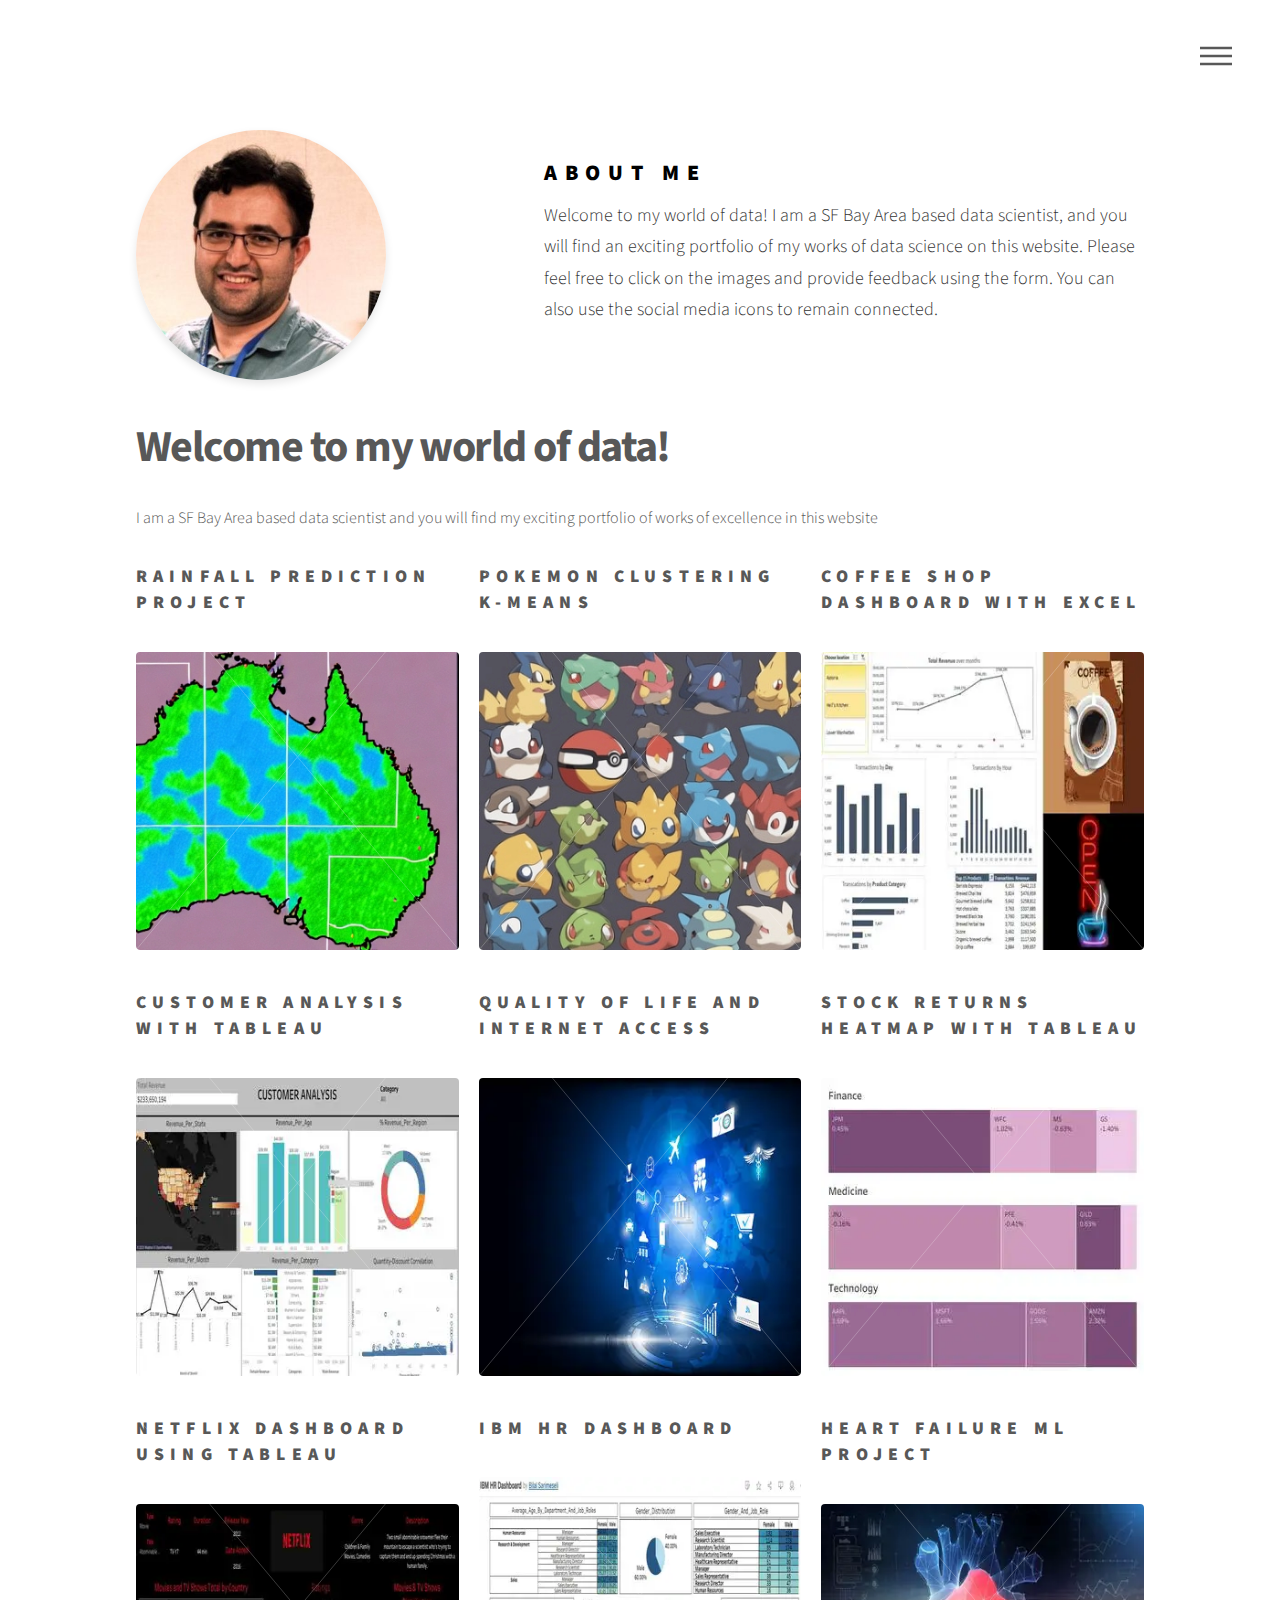
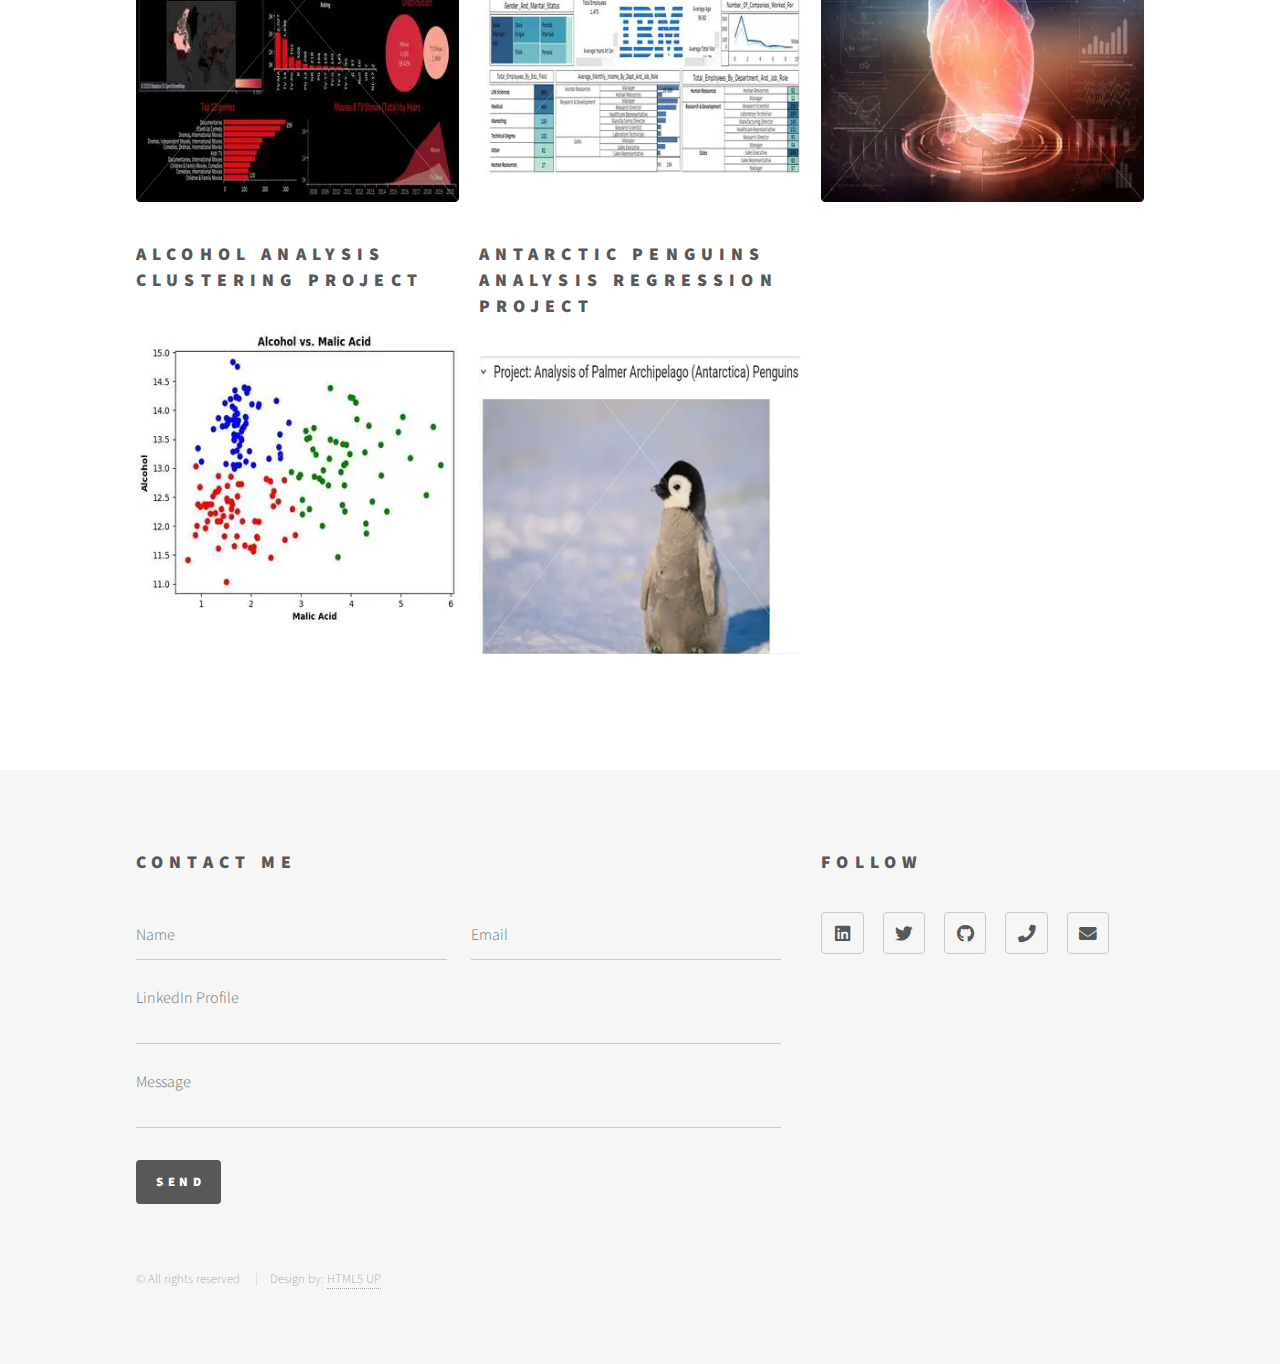
<file: templates/index.html>
<!DOCTYPE HTML>
<!--
	Source: Phantom by HTML5 UP
	html5up.net | @ajlkn
	Free for personal and commercial use under the CCA 3.0 license (html5up.net/license)
-->
<html>

<head>
	<title>Bilal Sarimeseli</title>
	<meta charset="utf-8" />
	<meta name="viewport" content="width=device-width, initial-scale=1, user-scalable=no" />
	<link rel="stylesheet" href="/static/css/main.css" />
	<noscript>
		<link rel="stylesheet" href="/static/css/noscript.css" />
	</noscript>
	<!-- Add this script in the head section of your HTML file -->
	<script>
		document.addEventListener('DOMContentLoaded', function () {
			const form = document.querySelector('form');
			form.addEventListener('submit', function (event) {
				// Prevent the default form submission behavior
				event.preventDefault();

				// Get the form data
				const formData = new FormData(form);

				// Perform any additional processing if needed

				// Update the action attribute to the Google Forms URL
				form.action = "https://docs.google.com/forms/d/e/1FAIpQLSfGbgtma767dSxGVC6Uz-x0PMcvsy28tTQx3TbBASKCDFsNWQ/formResponse";

				// Submit the form
				form.submit();

				// Redirect to the 'thank_you' page after a short delay (adjust as needed)
				setTimeout(function () {
					// Change the port to 5000
					window.location.href = "http://127.0.0.1:5000/thank_you";
				}, 1000); // 1000 milliseconds = 1 second
			});
		});
	</script>
</head>


<body class="is-preload">
	<!-- Wrapper -->
	<div id="wrapper">

		<!-- Header -->
		<header id="header">
			<div class="inner">

				<!-- Logo -->
				<!-- <a href="index.html" class="logo">
									<span class="symbol"><img src="images/logo.svg" alt="" /></span><span class="title">Phantom</span>
								</a> -->

				<!-- Nav -->
				<nav>
					<ul>
						<li><a href="#menu">Menu</a></li>
					</ul>
				</nav>

			</div>
		</header>

		<!-- Menu -->
		<nav id="menu">
			<h2>Menu</h2>
			<ul>
				<li><a href="index.html">Home</a></li>
				<li><a href="generic.html">Certificates</a></li>
				<!-- <li><a href="generic.html">Articles</a></li>
				<li><a href="generic.html">Hobby Model Building </a></li>
				<li><a href="elements.html">Elements</a></li> -->
			</ul>
		</nav>

		<!-- Main -->
		<div id="main">
			<div class="inner">
				<!-- Profile Photo Section -->
				<section class="profile-section">
					<div class="profile-photo">
						<img src="/static/images/profile photo.jpg" alt="Bilal Sarimeseli" />
					</div>
					<div class="profile-intro">
						<h2>About Me</h2>
						<p>Welcome to my world of data! I am a SF Bay Area based data scientist, and you will find an
							exciting portfolio of my works of data science on this website.
							Please feel free to click on
							the images and provide feedback using the form. You can also use the social media icons to
							remain connected. </p>
					</div>
				</section>
				<header>
					<h1>Welcome to my world of data! </h1>
					<p>I am a SF Bay Area based data scientist and you will find my exciting portfolio of works of
						excellence in this website</p>
				</header>
				<section class="tiles">
					<article class="style2">
						<span class="image">
							<h2>Rainfall Prediction Project</h2>
							<img src="/static/images/australia.jpg" alt="" />
						</span>
						<a href="https://github.com/bilalsarimeseli/Australia-Rains-Prediction-Project-by-IBM"
							target="_blank">
							<div class="content">
								<p>The project focuses on predicting rainfall in Australia using various classification
									algorithms. The process involves building models with training data and evaluating
									their performance on testing data using metrics like accuracy, Jaccard Index,
									F1-Score, and more. The project concludes with a report generated from the models.
								</p>
							</div>
						</a>
					</article>
					<article class="style3">
						<span class="image">
							<h2>Pokemon Clustering K-Means</h2>
							<img src="/static/images/pokemon.jpg" alt="" />
						</span>
						<a href="https://colab.research.google.com/drive/1qu6K4QdKQ5A38g_S8CARNaJsymkf63Hp?usp=sharing"
							target="_blank">
							<div class="content">
								<p>Identification of Pokemon's on the basis of their numeric characteristics using KNN
									clustering.</p>
							</div>
						</a>
					</article>

					<article class="style4">
						<span class="image">
							<h2>Coffee Shop Dashboard with Excel</h2>
							<img src="/static/images/Coffeeshop.jpg" alt="" />
						</span>
						<a href="https://drive.google.com/drive/folders/17F-Q_N792-DAdjomovBtHCEj-sEI4Hva?usp=sharing"
							target="_blank">

							<div class="content">
								<p>A visualization project using Pivot tables in Excel</p>
							</div>
						</a>
					</article>
					<article class="style5">
						<span class="image">
							<h2>Customer Analysis with Tableau</h2>
							<img src="/static/images/Customer_Analysis_Interactive_Dashboard_353x326.jpg" />
						</span>
						<a href="https://public.tableau.com/views/Customer_Analysis_Project_17016449912040/Dashboard1?:language=en-US&:display_count=n&:origin=viz_share_link"
							target="_blank">

							<div class="content">
								<p>See the interactive dashboard. </p>
							</div>
						</a>
					</article>
					<article class="style6">
						<span class="image">
							<h2>Quality of Life and Internet Access</h2>
							<img src="/static/images/Internet.jpg" alt="" />
						</span>
						<a href="https://colab.research.google.com/drive/1g7e9TgCgRVRpC6JOZ81oB77fmlfWg9h1?usp=sharing"
							target="_blank">

							<div class="content">
								<p>The project investigates the correlation between quality of life and internet access,
									emphasizing the global challenge of the digital divide, which extends beyond basic
									access to technology to encompass the technical and financial capacity to leverage
									available technology in a rapidly developing world.</p>
							</div>
						</a>
					</article>
					<article class="style2">
						<span class="image">
							<h2>Stock Returns HeatMap with Tableau</h2>
							<img src="/static/images/Stock_Returns_Heatmap_353x326.jpg" alt="" />
						</span>
						<a href="https://public.tableau.com/views/StockCategoriesHeatmap/Dashboard1?:language=en-US&:display_count=n&:origin=viz_share_link"
							target="_blank">
						</a>
					</article>
					<article class="style3">
						<span class="image">
							<h2>Netflix Dashboard Using Tableau</h2>
							<img src="/static/images/NETFLIX_1_353x326.jpg" alt="" />
						</span>
						<a href="https://public.tableau.com/views/NetflixDashboard_17021058427040/NETFLIX?:language=en-US&:display_count=n&:origin=viz_share_link"
							target="_blank">
						</a>
					</article>
					<article class="style1">
						<span class="image">
							<h2>IBM HR DASHBOARD</h2>
							<img src="/static/images/IBM_Dashboard_353x326.jpg" alt="" />
						</span>
						<a href="https://public.tableau.com/views/IBMHRDashboard_17022348166340/IBMHRDASHBORD?:language=en-US&:display_count=n&:origin=viz_share_link"
							target="_blank">

							<div class="content">
								<p>Click on the image and see the dashboard</p>
							</div>
						</a>
					</article>
					<article class="style6">
						<span class="image">
							<h2>Heart Failure ML Project</h2>
							<img src="/static/images/heart_353x326.jpg" alt="" />
						</span>
						<a href="https://github.com/bilalsarimeseli/Heart_Failure_Classification_ML_Project"
							target="_blank">

							<div class="content">
								<p>The project focuses on heart failure as a binary classification task (1 for death, 0
									for survival), utilizing Kaggle data, exploratory techniques, and machine learning
									algorithms, and concludes with visualizing and comparing their accuracies through a
									bar chart.</p>
							</div>
						</a>
					</article>
					<article class="style4">
						<span class="image">
							<h2>Alcohol Analysis Clustering Project</h2>
							<img src="/static/images/alcohol_353x326.jpg" alt="" />
						</span>
						<a href="https://github.com/bilalsarimeseli/Wine-Categorization-ML-Project/" target="_blank">

							<div class="content">
								<p>The project uses an Italian wine dataset with 13 chemical components to apply k-Means
									Clustering, aiming to categorize wine samples based on similar malic acid and
									alcohol content.</p>
							</div>
						</a>
					</article>
					<article class="style1">
						<span class="image">
							<h2>Antarctic Penguins Analysis Regression Project</h2>
							<img src="/static/images/penguins_353x326.jpg" alt="" />
						</span>
						<a href="https://colab.research.google.com/drive/1EgifNhChLrt2K7wkWve7X6sPdAml_ysW?usp=sharing"
							target="_blank">

							<div class="content">
								<p>The project applies linear regression and KNN to a penguin dataset for classifying
									species by bill depth and predicting body mass from flipper length, featuring
									real-world ML examples with Python visualization..</p>
							</div>
						</a>
					</article>
				</section>
			</div>
		</div>

		<!-- Footer -->
		<footer id="footer">
			<div class="inner">
				<section>
					<h2>Contact me</h2>
					<form method="post"
						action="https://docs.google.com/forms/d/e/1FAIpQLSfGbgtma767dSxGVC6Uz-x0PMcvsy28tTQx3TbBASKCDFsNWQ/formResponse"
						target="_blank">
						<div class="fields">
							<div class="field half">
								<input type="text" name="entry.2059054278" id="name" placeholder="Name" required>
							</div>
							<div class="field half">
								<input type="email" name="entry.1705466666" id="email" placeholder="Email" required>
							</div>
							<div class="field">
								<textarea name="entry.361939784" id="linkedin"
									placeholder="LinkedIn Profile"></textarea>
							</div>
							<div class="field">
								<textarea name="entry.880036233" id="message" placeholder="Message" required></textarea>
							</div>

						</div>
						<ul class="actions">
							<li><input type="submit" value="Send" class="primary"></li>
						</ul>
					</form>
				</section>




				<section>
					<h2>Follow</h2>
					<ul class="icons">
						<li><a href="https://www.linkedin.com/in/bilalsarimeseli/" target="_blank"
								class="icon brands style2 fa-linkedin"><span class="label">LinkedIn</span></a>
						</li>
						<li><a href="https://twitter.com/bilalsarimeseli/" target="_blank"
								class="icon brands style2 fa-twitter"><span class="label">Twitter</span></a>
						</li>
						<li><a href="https://github.com/bilalsarimeseli" target="_blank"
								class="icon brands style2 fa-github"><span class="label">GitHub</span></a></li>
						<li><a href="tel:+16692654820" class="icon solid style2 fa-phone"><span
									class="label">Phone</span></a></li>
						<li><a href="mailto:bsarimeseli@gmail.com" class="icon solid style2 fa-envelope"><span
									class="label">Email</span></a></li>

					</ul>
				</section>
				<ul class="copyright">
					<li>&copy; All rights reserved</li>
					<li>Design by: <a href="http://html5up.net">HTML5 UP</a></li>
				</ul>
			</div>
		</footer>

	</div>

	<!-- Scripts -->
	<script src="/static/js/jquery.min.js"></script>
	<script src="/static/js/browser.min.js"></script>
	<script src="/static/js/breakpoints.min.js"></script>
	<script src="/static/js/util.js"></script>
	<script src="/static/js/main.js"></script>

</body>

</html>
</file>
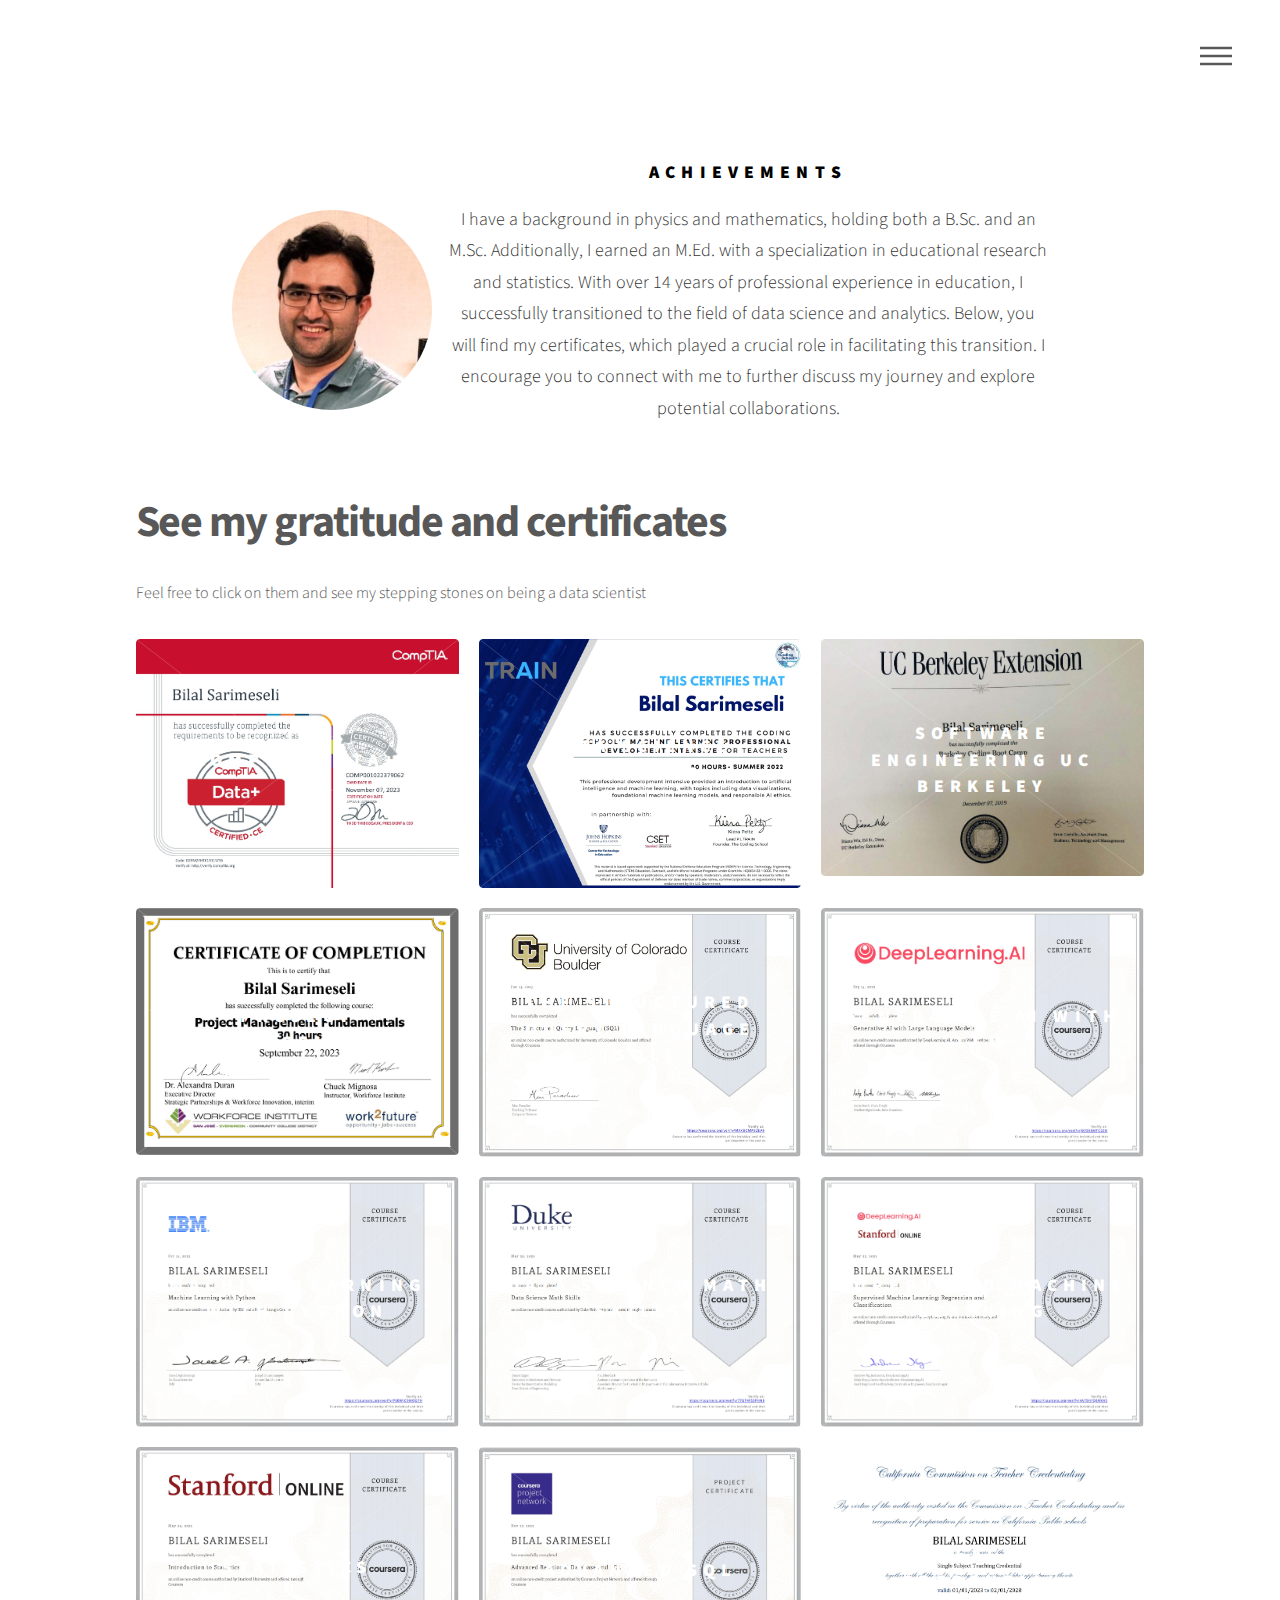
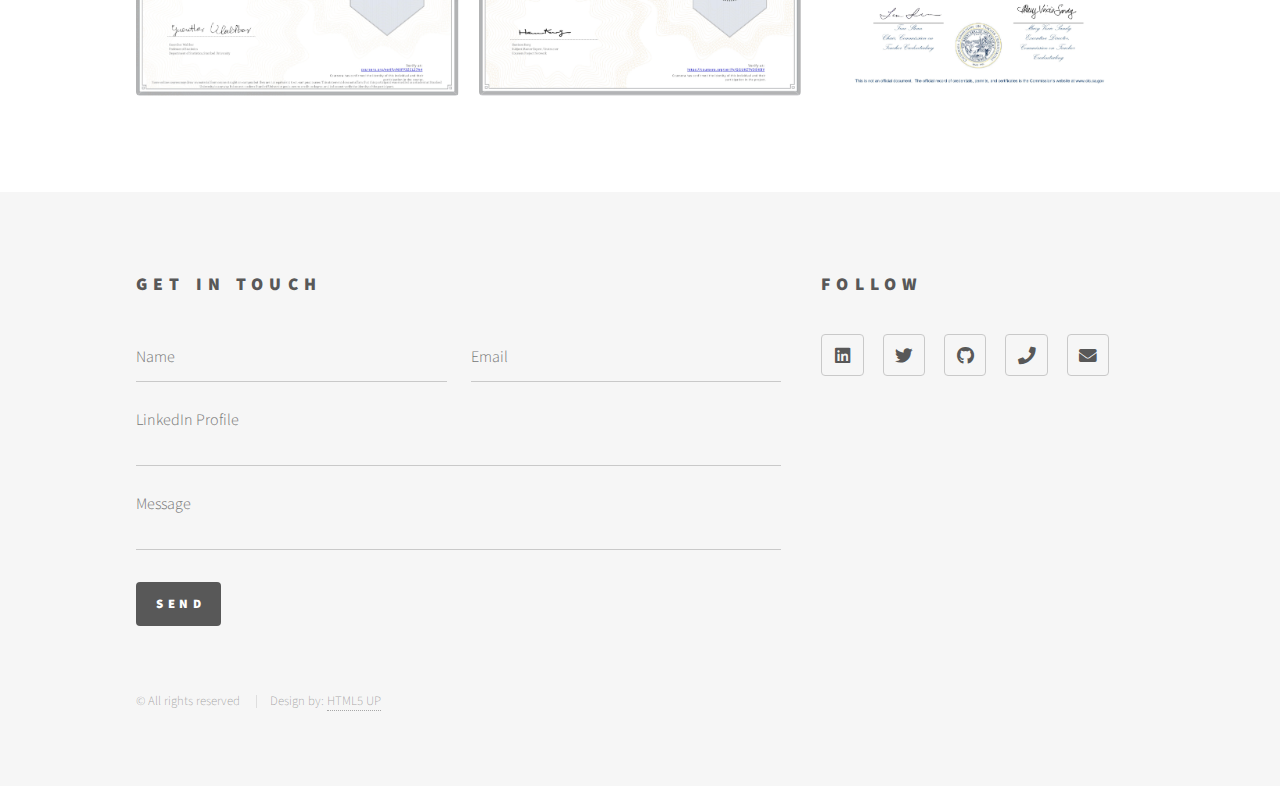
<file: templates/generic.html>
<!DOCTYPE HTML>
<!--
	Source: Phantom by HTML5 UP
	html5up.net | @ajlkn
	Free for personal and commercial use under the CCA 3.0 license (html5up.net/license)
-->
<html>

<head>
	<title>Bilal Sarimeseli</title>
	<meta charset="utf-8" />
	<meta name="viewport" content="width=device-width, initial-scale=1, user-scalable=no" />
	<link rel="stylesheet" href="/static/css/second.css" />
	<noscript>
		<link rel="stylesheet" href="/static/css/noscript.css" />
	</noscript>
	<script>
		document.addEventListener('DOMContentLoaded', function () {
			const form = document.querySelector('form');
			form.addEventListener('submit', function (event) {
				// Prevent the default form submission behavior
				event.preventDefault();

				// Get the form data
				const formData = new FormData(form);

				// Perform any additional processing if needed

				// Update the action attribute to the Google Forms URL
				form.action = "https://docs.google.com/forms/d/e/1FAIpQLSfGbgtma767dSxGVC6Uz-x0PMcvsy28tTQx3TbBASKCDFsNWQ/formResponse";

				// Submit the form
				form.submit();

				// Redirect to the 'thank_you' page after a short delay (adjust as needed)
				setTimeout(function () {
					// Change the port to 5000
					window.location.href = "http://127.0.0.1:5000/thank_you";
				}, 1000); // 1000 milliseconds = 1 second
			});
		});
	</script>
</head>

<body class="is-preload">
	<!-- Wrapper -->
	<div id="wrapper">

		<!-- Header -->
		<header id="header">
			<div class="inner">

				<!-- Logo -->
				<!-- <a href="index.html" class="logo">
									<span class="symbol"><img src="images/logo.svg" alt="" /></span><span class="title">Phantom</span>
								</a> -->

				<!-- Nav -->
				<section class="profile-section">
					<div class="profile-photo">
						<img src="/static/images/profile photo.jpg" alt="Bilal Sarimeseli" />
					</div>
					<div class="profile-intro">
						<h2>Achievements</h2>
						<p>
							I have a background in physics and mathematics, holding both a B.Sc. and an M.Sc.
							Additionally, I earned an M.Ed. with a specialization in educational research and
							statistics. With over 14 years of professional experience in education, I successfully
							transitioned to the field of data science and analytics. Below, you will find my
							certificates, which played a crucial role in facilitating this transition. I encourage you
							to connect with me to further discuss my journey and explore potential collaborations.</p>
					</div>
				</section>
				<nav>
					<ul>
						<li><a href="#menu">Menu</a></li>
					</ul>
				</nav>

			</div>
		</header>

		<!-- Menu -->
		<nav id="menu">
			<h2>Menu</h2>
			<ul>
				<li><a href="index.html">Home</a></li>
				<li><a href="generic.html">Certificates</a></li>
				<!-- <li><a href="generic.html">Articles</a></li>
				<li><a href="generic.html">Hobby Model Building </a></li>
				<li><a href="elements.html">Elements</a></li> -->
			</ul>
		</nav>

		<!-- Main -->
		<div id="main">
			<div class="inner">
				<header>
					<h1>See my gratitude and certificates</h1>
					<p>Feel free to click on them and see my stepping stones on being a data scientist</p>
				</header>
				<section class="tiles">
					<article class="style1">
						<span class="image">
							<img src="/static/images/CompTIA Data+ ce certificate_page-0001.jpg" alt="" />
						</span>
						<a href="https://www.certmetrics.com/comptia/public/verification.aspx/" target="_blank">
							<h2>COMPTIA DATA+</h2>
							<div class="content">
								<p>Enter the code to verify: DZ9M2YHTK1R11W36 </p>
							</div>
						</a>
					</article>
					<article class="style2">
						<span class="image">
							<img src="/static/images/Data Science.jpg" alt="" />
						</span>
						<a href="https://www.linkedin.com/posts/bilalsarimeseli_professionaldevelopment-teacher-educator-activity-6964829804734939136-YPhj?utm_source=share&utm_medium=member_desktop"
							target="_blank">
							<h2>Data Science Training</h2>
							<div class="content">

							</div>
						</a>
					</article>
					<article class="style3">
						<span class="image">
							<img src="/static/images/UC Berkeley.jpg" alt="" />
						</span>
						<a href="https://www.linkedin.com/posts/bilalsarimeseli_html5-css3-javascript-activity-6634628304240553984-sp-7?utm_source=share&utm_medium=member_desktop"
							target="_blank">
							<h2>Software Engineering UC Berkeley</h2>
							<div class="content">

							</div>
						</a>
					</article>
					<article class="style4">
						<span class="image">
							<img src="/static/images/Project management.jpg" alt="" />
						</span>
						<a href="https://www.linkedin.com/in/bilalsarimeseli/details/certifications/1635544931895/single-media-viewer?type=DOCUMENT&profileId=ACoAAAoBt7UB-2GSZG89D_JnBjjDpYK4mfnGR0o&lipi=urn%3Ali%3Apage%3Ad_flagship3_profile_view_base_certifications_details%3BapdmXmK%2BRmG5Wd4Gy63ziw%3D%3D"
							target="_blank">
							<h2>Project Management</h2>
							<div class="content">
								<p></p>
							</div>
						</a>
					</article>
					<article class="style5">
						<span class="image">
							<img src="/static/images/SQL Colorado.jpg" alt="" />
						</span>
						<a href="https://www.linkedin.com/posts/bilalsarimeseli_database-databasemanagement-dataanalytics-activity-7074743519759794177-g9Wp?utm_source=share&utm_medium=member_desktop"
							target="_blank">
							<h2>The Structured Query Language (SQL)</h2>
							<div class="content">
								<p>By University of Colorado Boulder</p>
							</div>
						</a>
					</article>
					<article class="style6">
						<span class="image">
							<img src="/static/images/Coursera JBPZX8MTC2ZN Generative AI with LLM.jpg" alt="" />
						</span>
						<a href="https://www.linkedin.com/posts/bilalsarimeseli_ai-deeplearning-ppo-activity-7108248650262204417-xOyS?utm_source=share&utm_medium=member_desktop"
							target="_blank">
							<h2>Generative AI with LLM</h2>
							<div class="content">
								<p>By Deeplearning.AI</p>
							</div>
						</a>
					</article>
					<article class="style2">
						<span class="image">
							<img src="/static/images/ML-IBM.jpg" alt="" />
						</span>
						<a href="https://coursera.org/verify/PXBWJC9WQG7H" target="_blank">
							<h2>Machine learning with Python</h2>
							<div class="content">
								<p>By IBM</p>
							</div>
						</a>
					</article>
					<article class="style3">
						<span class="image">
							<img src="/static/images/Data Science Math Skills.jpg" alt="" />
						</span>
						<a href=" https://www.coursera.org/account/accomplishments/verify/77GT4F53PHN8" target="_blank">
							<h2>Data Science Math Skills</h2>
							<div class="content">
								<p>By Duke University and Coursera</p>
							</div>
						</a>
					</article>
					<article class="style1">
						<span class="image">
							<img src="/static/images/Supervised ML.jpg" alt="" />
						</span>
						<a href="https://www.coursera.org/account/accomplishments/verify/4A7SHFQ8W6VS" target="_blank">
							<h2>Supervised Machine Learning</h2>
							<div class="content">
								<p>By Stanford and Deeplearning.AI</p>
							</div>
						</a>
					</article>
					<article class="style5">
						<span class="image">
							<img src="/static/images/Statistics.jpg" alt="" />
						</span>
						<a href="https://coursera.org/share/7818702b6cc0886dcb8b8c80b5616611" target="_blank">
							<h2>Statistics</h2>
							<div class="content">
								<p>From Stanford University and Cousera</p>
							</div>
						</a>
					</article>
					<article class="style6">
						<span class="image">
							<img src="/static/images/Advanced SQL.jpg" alt="" />
						</span>
						<a href="https://www.coursera.org/account/accomplishments/certificate/GGUKZTVDDKBV"
							target="_blank">
							<h2>Advanced SQL</h2>

						</a>
					</article>
					<article class="style4">
						<span class="image">
							<img src="/static/images/Credential.jpg" alt="" />
						</span>
						<a href="https://educator.ctc.ca.gov/siebel/app/esales/enu?SWECmd=GotoView&SWEView=CTC+Public+Search+Query+View+Web&SWERF=1&SWEHo=&SWEBU=1"
							target="_blank">
							<h2>CA Teaching Credential</h2>
							<div class="content">
								<p>You can enter my name and see my Credential</p>
							</div>
						</a>
					</article>
				</section>
			</div>
		</div>

		<!-- Footer -->
		<footer id="footer">
			<div class="inner">
				<section>
					<h2>Get in touch</h2>
					<form method="post"
						action="https://docs.google.com/forms/d/e/1FAIpQLSfGbgtma767dSxGVC6Uz-x0PMcvsy28tTQx3TbBASKCDFsNWQ/formResponse"
						target="_blank">
						<div class="fields">
							<div class="field half">
								<input type="text" name="entry.2059054278" id="name" placeholder="Name" required>
							</div>
							<div class="field half">
								<input type="email" name="entry.1705466666" id="email" placeholder="Email" required>
							</div>
							<div class="field">
								<textarea name="entry.361939784" id="linkedin"
									placeholder="LinkedIn Profile"></textarea>
							</div>
							<div class="field">
								<textarea name="entry.880036233" id="message" placeholder="Message" required></textarea>
							</div>

						</div>
						<ul class="actions">
							<li><input type="submit" value="Send" class="primary"></li>
						</ul>
					</form>
				</section>
				<section>
					<h2>Follow</h2>
					<ul class="icons">
						<li><a href="https://www.linkedin.com/in/bilalsarimeseli/" target="_blank"
								class="icon brands style2 fa-linkedin"><span class="label">LinkedIn</span></a>
						</li>
						<li><a href="https://twitter.com/bilalsarimeseli/" target="_blank"
								class="icon brands style2 fa-twitter"><span class="label">Twitter</span></a>
						</li>
						<li><a href="https://github.com/bilalsarimeseli" target="_blank"
								class="icon brands style2 fa-github"><span class="label">GitHub</span></a></li>
						<li><a href="tel:+16692654820" class="icon solid style2 fa-phone"><span
									class="label">Phone</span></a></li>
						<li><a href="mailto:bsarimeseli@gmail.com" class="icon solid style2 fa-envelope"><span
									class="label">Email</span></a></li>

					</ul>
				</section>
				<ul class="copyright">
					<li>&copy; All rights reserved</li>
					<li>Design by: <a href="http://html5up.net">HTML5 UP</a></li>
				</ul>
			</div>
		</footer>

	</div>

	<!-- Scripts -->
	<script src="/static/js/jquery.min.js"></script>
	<script src="/static/js/browser.min.js"></script>
	<script src="/static/js/breakpoints.min.js"></script>
	<script src="/static/js/util.js"></script>
	<script src="/static/js/main.js"></script>

</body>

</html>
</file>
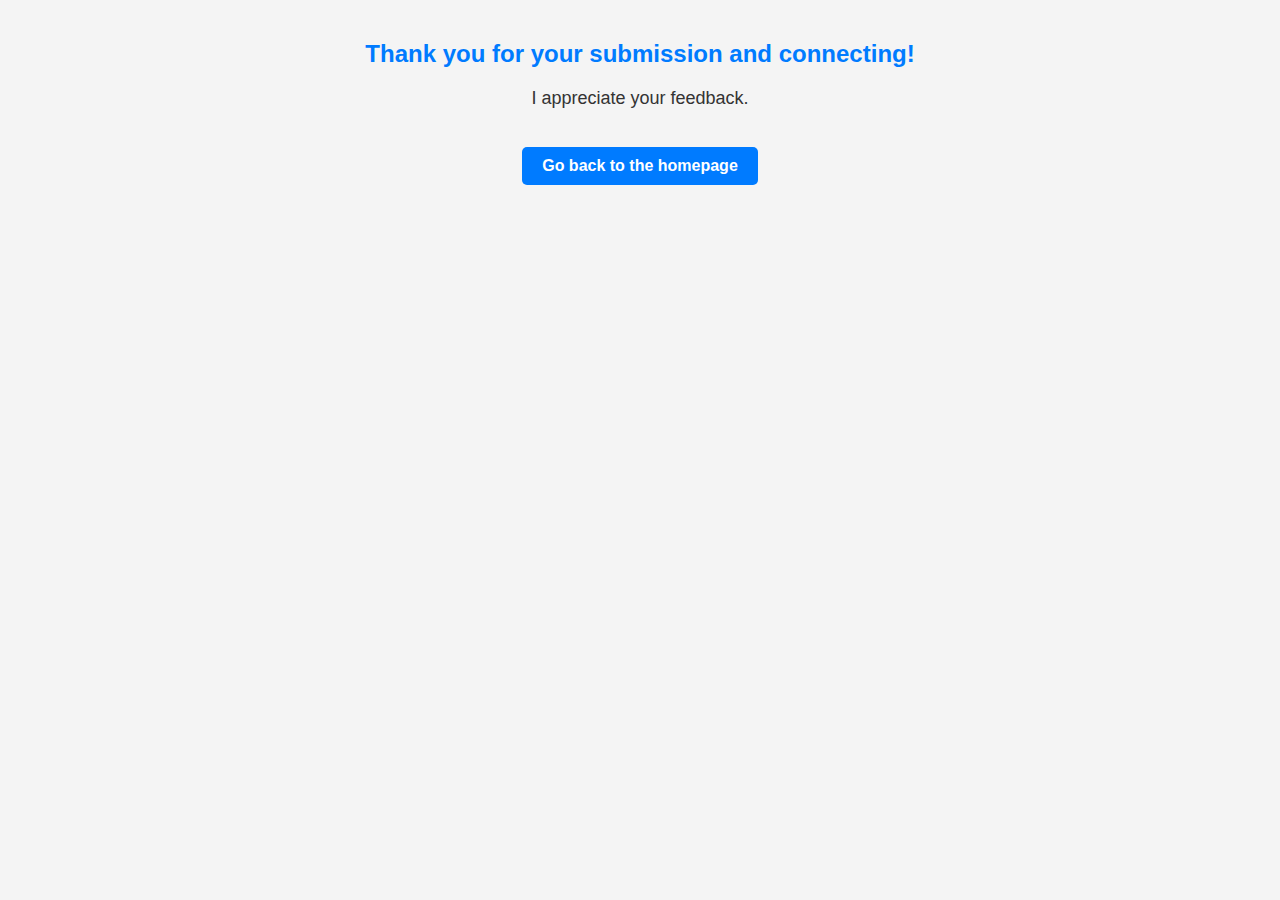
<file: templates/thank_you.html>
<!DOCTYPE html>
<html lang="en">
<head>
    <meta charset="UTF-8">
    <meta name="viewport" content="width=device-width, initial-scale=1.0">
    <title>Thank You</title>
    <style>
        body {
            font-family: 'Arial', sans-serif;
            background-color: #f4f4f4;
            color: #333;
            text-align: center;
            padding: 20px;
            margin: 0;
        }

        h2 {
            color: #007bff;
        }

        p {
            font-size: 18px;
        }

        a {
            color: #007bff;
            text-decoration: none;
            font-weight: bold;
            margin-top: 20px;
            display: inline-block;
            padding: 10px 20px;
            background-color: #007bff;
            color: #fff;
            border-radius: 5px;
        }

        a:hover {
            background-color: #0056b3;
        }
    </style>
</head>
<body>
    <h2>Thank you for your submission and connecting!</h2>
    <p>I appreciate your feedback.</p>
    <a href="http://127.0.0.1:5000">Go back to the homepage</a>
</body>
</html>
</file>
<file: static/css/noscript.css>
/*
	Phantom by HTML5 UP
	html5up.net | @ajlkn
	Free for personal and commercial use under the CCA 3.0 license (html5up.net/license)
*/

/* Tiles */

	body.is-preload .tiles article {
		-moz-transform: none;
		-webkit-transform: none;
		-ms-transform: none;
		transform: none;
		opacity: 1;
	}
</file>
<file: static/css/main.css>
@import url(fontawesome-all.min.css);
@import url("https://fonts.googleapis.com/css?family=Source+Sans+Pro:300,700,900");

/*
	Phantom by HTML5 UP
	html5up.net | @ajlkn
	Free for personal and commercial use under the CCA 3.0 license (html5up.net/license)
*/

html, body, div, span, applet, object,
iframe, h1, h2, h3, h4, h5, h6, p, blockquote,
pre, a, abbr, acronym, address, big, cite,
code, del, dfn, em, img, ins, kbd, q, s, samp,
small, strike, strong, sub, sup, tt, var, b,
u, i, center, dl, dt, dd, ol, ul, li, fieldset,
form, label, legend, table, caption, tbody,
tfoot, thead, tr, th, td, article, aside,
canvas, details, embed, figure, figcaption,
footer, header, hgroup, menu, nav, output, ruby,
section, summary, time, mark, audio, video {
	margin: 0;
	padding: 0;
	border: 0;
	font-size: 100%;
	font: inherit;
	vertical-align: baseline;}

article, aside, details, figcaption, figure,
footer, header, hgroup, menu, nav, section {
	display: block;}

body {
	line-height: 1;
}

ol, ul {
	list-style: none;
}

blockquote, q {
	quotes: none;
}

	blockquote:before, blockquote:after, q:before, q:after {
		content: '';
		content: none;
	}

table {
	border-collapse: collapse;
	border-spacing: 0;
}

body {
	-webkit-text-size-adjust: none;
}

mark {
	background-color: transparent;
	color: inherit;
}

input::-moz-focus-inner {
	border: 0;
	padding: 0;
}

input, select, textarea {
	-moz-appearance: none;
	-webkit-appearance: none;
	-ms-appearance: none;
	appearance: none;
}

/* Profile Section Styles */
.profile-section {
    display: flex;
    justify-content: space-between;
    align-items: center;
    margin-bottom: 30px;
}

.profile-photo img {
    width: 250px;
    border-radius: 50%;
    box-shadow: 0 4px 8px rgba(0, 0, 0, 0.1);
}

.profile-intro {
    max-width: 600px;
}

/* Adjust the styling as needed */
.profile-intro h2 {
    color: black;
    font-size: 22px;
    margin-bottom: 10px;
}

.profile-intro p {
    font-size: 18px;
    color: #333;
}


/* Basic */

	@-ms-viewport {
		width: device-width;
	}

	body {
		-ms-overflow-style: scrollbar;
	}

	@media screen and (max-width: 480px) {

		html, body {
			min-width: 320px;
		}

	}

	html {
		box-sizing: border-box;
	}

	*, *:before, *:after {
		box-sizing: inherit;
	}

	body {
		background: #ffffff;
	}

		body.is-preload *, body.is-preload *:before, body.is-preload *:after {
			-moz-animation: none !important;
			-webkit-animation: none !important;
			-ms-animation: none !important;
			animation: none !important;
			-moz-transition: none !important;
			-webkit-transition: none !important;
			-ms-transition: none !important;
			transition: none !important;
		}

/* Type */

	body, input, select, textarea {
		color: #585858;
		font-family: "Source Sans Pro", Helvetica, sans-serif;
		font-size: 16pt;
		font-weight: 300;
		line-height: 1.75;
	}

		@media screen and (max-width: 1680px) {

			body, input, select, textarea {
				font-size: 14pt;
			}

		}

		@media screen and (max-width: 1280px) {

			body, input, select, textarea {
				font-size: 12pt;
			}

		}

	a {
		-moz-transition: border-bottom-color 0.2s ease, color 0.2s ease;
		-webkit-transition: border-bottom-color 0.2s ease, color 0.2s ease;
		-ms-transition: border-bottom-color 0.2s ease, color 0.2s ease;
		transition: border-bottom-color 0.2s ease, color 0.2s ease;
		text-decoration: none;
		color: #585858;
		border-bottom: dotted 1px rgba(88, 88, 88, 0.5);
	}

		a:hover {
			border-bottom-color: transparent;
			color: #f2849e !important;
		}

	strong, b {
		font-weight: 900;
	}

	em, i {
		font-style: italic;
	}

	p {
		margin: 0 0 2em 0;
	}

	h1 {
		font-size: 2.75em;
		font-weight: 700;
		line-height: 1.3;
		margin: 0 0 1em 0;
		letter-spacing: -0.035em;
	}

		h1 a {
			color: inherit;
		}

		@media screen and (max-width: 736px) {

			h1 {
				font-size: 2em;
				margin: 0 0 1em 0;
			}

		}

		@media screen and (max-width: 360px) {

			h1 {
				font-size: 1.75em;
			}

		}

	h2, h3, h4, h5, h6 {
		font-weight: 900;
		line-height: 1.5;
		margin: 0 0 2em 0;
		text-transform: uppercase;
		letter-spacing: 0.35em;
	}

		h2 a, h3 a, h4 a, h5 a, h6 a {
			color: inherit;
		}

	h2 {
		font-size: 1.1em;
	}

	h3 {
		font-size: 1em;
	}

	h4 {
		font-size: 0.8em;
	}

	h5 {
		font-size: 0.8em;
	}

	h6 {
		font-size: 0.8em;
	}

	@media screen and (max-width: 980px) {

		h1 br, h2 br, h3 br, h4 br, h5 br, h6 br {
			display: none;
		}

	}

	@media screen and (max-width: 736px) {

		h2 {
			font-size: 1em;
		}

		h3 {
			font-size: 0.8em;
		}

	}

	sub {
		font-size: 0.8em;
		position: relative;
		top: 0.5em;
	}

	sup {
		font-size: 0.8em;
		position: relative;
		top: -0.5em;
	}

	blockquote {
		border-left: solid 4px #c9c9c9;
		font-style: italic;
		margin: 0 0 2em 0;
		padding: 0.5em 0 0.5em 2em;
	}

	code {
		background: rgba(144, 144, 144, 0.075);
		border-radius: 4px;
		border: solid 1px #c9c9c9;
		font-family: "Courier New", monospace;
		font-size: 0.9em;
		margin: 0 0.25em;
		padding: 0.25em 0.65em;
	}

	pre {
		-webkit-overflow-scrolling: touch;
		font-family: "Courier New", monospace;
		font-size: 0.9em;
		margin: 0 0 2em 0;
	}

		pre code {
			display: block;
			line-height: 1.75;
			padding: 1em 1.5em;
			overflow-x: auto;
		}

	hr {
		border: 0;
		border-bottom: solid 1px #c9c9c9;
		margin: 2em 0;
	}

		hr.major {
			margin: 3em 0;
		}

	.align-left {
		text-align: left;
	}

	.align-center {
		text-align: center;
	}

	.align-right {
		text-align: right;
	}

/* Row */

	.row {
		display: flex;
		flex-wrap: wrap;
		box-sizing: border-box;
		align-items: stretch;
	}

		.row > * {
			box-sizing: border-box;
		}

		.row.gtr-uniform > * > :last-child {
			margin-bottom: 0;
		}

		.row.aln-left {
			justify-content: flex-start;
		}

		.row.aln-center {
			justify-content: center;
		}

		.row.aln-right {
			justify-content: flex-end;
		}

		.row.aln-top {
			align-items: flex-start;
		}

		.row.aln-middle {
			align-items: center;
		}

		.row.aln-bottom {
			align-items: flex-end;
		}

		.row > .imp {
			order: -1;
		}

		.row > .col-1 {
			width: 8.33333%;
		}

		.row > .off-1 {
			margin-left: 8.33333%;
		}

		.row > .col-2 {
			width: 16.66667%;
		}

		.row > .off-2 {
			margin-left: 16.66667%;
		}

		.row > .col-3 {
			width: 25%;
		}

		.row > .off-3 {
			margin-left: 25%;
		}

		.row > .col-4 {
			width: 33.33333%;
		}

		.row > .off-4 {
			margin-left: 33.33333%;
		}

		.row > .col-5 {
			width: 41.66667%;
		}

		.row > .off-5 {
			margin-left: 41.66667%;
		}

		.row > .col-6 {
			width: 50%;
		}

		.row > .off-6 {
			margin-left: 50%;
		}

		.row > .col-7 {
			width: 58.33333%;
		}

		.row > .off-7 {
			margin-left: 58.33333%;
		}

		.row > .col-8 {
			width: 66.66667%;
		}

		.row > .off-8 {
			margin-left: 66.66667%;
		}

		.row > .col-9 {
			width: 75%;
		}

		.row > .off-9 {
			margin-left: 75%;
		}

		.row > .col-10 {
			width: 83.33333%;
		}

		.row > .off-10 {
			margin-left: 83.33333%;
		}

		.row > .col-11 {
			width: 91.66667%;
		}

		.row > .off-11 {
			margin-left: 91.66667%;
		}

		.row > .col-12 {
			width: 100%;
		}

		.row > .off-12 {
			margin-left: 100%;
		}

		.row.gtr-0 {
			margin-top: 0;
			margin-left: 0em;
		}

			.row.gtr-0 > * {
				padding: 0 0 0 0em;
			}

			.row.gtr-0.gtr-uniform {
				margin-top: 0em;
			}

				.row.gtr-0.gtr-uniform > * {
					padding-top: 0em;
				}

		.row.gtr-25 {
			margin-top: 0;
			margin-left: -0.5em;
		}

			.row.gtr-25 > * {
				padding: 0 0 0 0.5em;
			}

			.row.gtr-25.gtr-uniform {
				margin-top: -0.5em;
			}

				.row.gtr-25.gtr-uniform > * {
					padding-top: 0.5em;
				}

		.row.gtr-50 {
			margin-top: 0;
			margin-left: -1em;
		}

			.row.gtr-50 > * {
				padding: 0 0 0 1em;
			}

			.row.gtr-50.gtr-uniform {
				margin-top: -1em;
			}

				.row.gtr-50.gtr-uniform > * {
					padding-top: 1em;
				}

		.row {
			margin-top: 0;
			margin-left: -2em;
		}

			.row > * {
				padding: 0 0 0 2em;
			}

			.row.gtr-uniform {
				margin-top: -2em;
			}

				.row.gtr-uniform > * {
					padding-top: 2em;
				}

		.row.gtr-150 {
			margin-top: 0;
			margin-left: -3em;
		}

			.row.gtr-150 > * {
				padding: 0 0 0 3em;
			}

			.row.gtr-150.gtr-uniform {
				margin-top: -3em;
			}

				.row.gtr-150.gtr-uniform > * {
					padding-top: 3em;
				}

		.row.gtr-200 {
			margin-top: 0;
			margin-left: -4em;
		}

			.row.gtr-200 > * {
				padding: 0 0 0 4em;
			}

			.row.gtr-200.gtr-uniform {
				margin-top: -4em;
			}

				.row.gtr-200.gtr-uniform > * {
					padding-top: 4em;
				}

		@media screen and (max-width: 1680px) {

			.row {
				display: flex;
				flex-wrap: wrap;
				box-sizing: border-box;
				align-items: stretch;
			}

				.row > * {
					box-sizing: border-box;
				}

				.row.gtr-uniform > * > :last-child {
					margin-bottom: 0;
				}

				.row.aln-left {
					justify-content: flex-start;
				}

				.row.aln-center {
					justify-content: center;
				}

				.row.aln-right {
					justify-content: flex-end;
				}

				.row.aln-top {
					align-items: flex-start;
				}

				.row.aln-middle {
					align-items: center;
				}

				.row.aln-bottom {
					align-items: flex-end;
				}

				.row > .imp-xlarge {
					order: -1;
				}

				.row > .col-1-xlarge {
					width: 8.33333%;
				}

				.row > .off-1-xlarge {
					margin-left: 8.33333%;
				}

				.row > .col-2-xlarge {
					width: 16.66667%;
				}

				.row > .off-2-xlarge {
					margin-left: 16.66667%;
				}

				.row > .col-3-xlarge {
					width: 25%;
				}

				.row > .off-3-xlarge {
					margin-left: 25%;
				}

				.row > .col-4-xlarge {
					width: 33.33333%;
				}

				.row > .off-4-xlarge {
					margin-left: 33.33333%;
				}

				.row > .col-5-xlarge {
					width: 41.66667%;
				}

				.row > .off-5-xlarge {
					margin-left: 41.66667%;
				}

				.row > .col-6-xlarge {
					width: 50%;
				}

				.row > .off-6-xlarge {
					margin-left: 50%;
				}

				.row > .col-7-xlarge {
					width: 58.33333%;
				}

				.row > .off-7-xlarge {
					margin-left: 58.33333%;
				}

				.row > .col-8-xlarge {
					width: 66.66667%;
				}

				.row > .off-8-xlarge {
					margin-left: 66.66667%;
				}

				.row > .col-9-xlarge {
					width: 75%;
				}

				.row > .off-9-xlarge {
					margin-left: 75%;
				}

				.row > .col-10-xlarge {
					width: 83.33333%;
				}

				.row > .off-10-xlarge {
					margin-left: 83.33333%;
				}

				.row > .col-11-xlarge {
					width: 91.66667%;
				}

				.row > .off-11-xlarge {
					margin-left: 91.66667%;
				}

				.row > .col-12-xlarge {
					width: 100%;
				}

				.row > .off-12-xlarge {
					margin-left: 100%;
				}

				.row.gtr-0 {
					margin-top: 0;
					margin-left: 0em;
				}

					.row.gtr-0 > * {
						padding: 0 0 0 0em;
					}

					.row.gtr-0.gtr-uniform {
						margin-top: 0em;
					}

						.row.gtr-0.gtr-uniform > * {
							padding-top: 0em;
						}

				.row.gtr-25 {
					margin-top: 0;
					margin-left: -0.5em;
				}

					.row.gtr-25 > * {
						padding: 0 0 0 0.5em;
					}

					.row.gtr-25.gtr-uniform {
						margin-top: -0.5em;
					}

						.row.gtr-25.gtr-uniform > * {
							padding-top: 0.5em;
						}

				.row.gtr-50 {
					margin-top: 0;
					margin-left: -1em;
				}

					.row.gtr-50 > * {
						padding: 0 0 0 1em;
					}

					.row.gtr-50.gtr-uniform {
						margin-top: -1em;
					}

						.row.gtr-50.gtr-uniform > * {
							padding-top: 1em;
						}

				.row {
					margin-top: 0;
					margin-left: -2em;
				}

					.row > * {
						padding: 0 0 0 2em;
					}

					.row.gtr-uniform {
						margin-top: -2em;
					}

						.row.gtr-uniform > * {
							padding-top: 2em;
						}

				.row.gtr-150 {
					margin-top: 0;
					margin-left: -3em;
				}

					.row.gtr-150 > * {
						padding: 0 0 0 3em;
					}

					.row.gtr-150.gtr-uniform {
						margin-top: -3em;
					}

						.row.gtr-150.gtr-uniform > * {
							padding-top: 3em;
						}

				.row.gtr-200 {
					margin-top: 0;
					margin-left: -4em;
				}

					.row.gtr-200 > * {
						padding: 0 0 0 4em;
					}

					.row.gtr-200.gtr-uniform {
						margin-top: -4em;
					}

						.row.gtr-200.gtr-uniform > * {
							padding-top: 4em;
						}

		}

		@media screen and (max-width: 1280px) {

			.row {
				display: flex;
				flex-wrap: wrap;
				box-sizing: border-box;
				align-items: stretch;
			}

				.row > * {
					box-sizing: border-box;
				}

				.row.gtr-uniform > * > :last-child {
					margin-bottom: 0;
				}

				.row.aln-left {
					justify-content: flex-start;
				}

				.row.aln-center {
					justify-content: center;
				}

				.row.aln-right {
					justify-content: flex-end;
				}

				.row.aln-top {
					align-items: flex-start;
				}

				.row.aln-middle {
					align-items: center;
				}

				.row.aln-bottom {
					align-items: flex-end;
				}

				.row > .imp-large {
					order: -1;
				}

				.row > .col-1-large {
					width: 8.33333%;
				}

				.row > .off-1-large {
					margin-left: 8.33333%;
				}

				.row > .col-2-large {
					width: 16.66667%;
				}

				.row > .off-2-large {
					margin-left: 16.66667%;
				}

				.row > .col-3-large {
					width: 25%;
				}

				.row > .off-3-large {
					margin-left: 25%;
				}

				.row > .col-4-large {
					width: 33.33333%;
				}

				.row > .off-4-large {
					margin-left: 33.33333%;
				}

				.row > .col-5-large {
					width: 41.66667%;
				}

				.row > .off-5-large {
					margin-left: 41.66667%;
				}

				.row > .col-6-large {
					width: 50%;
				}

				.row > .off-6-large {
					margin-left: 50%;
				}

				.row > .col-7-large {
					width: 58.33333%;
				}

				.row > .off-7-large {
					margin-left: 58.33333%;
				}

				.row > .col-8-large {
					width: 66.66667%;
				}

				.row > .off-8-large {
					margin-left: 66.66667%;
				}

				.row > .col-9-large {
					width: 75%;
				}

				.row > .off-9-large {
					margin-left: 75%;
				}

				.row > .col-10-large {
					width: 83.33333%;
				}

				.row > .off-10-large {
					margin-left: 83.33333%;
				}

				.row > .col-11-large {
					width: 91.66667%;
				}

				.row > .off-11-large {
					margin-left: 91.66667%;
				}

				.row > .col-12-large {
					width: 100%;
				}

				.row > .off-12-large {
					margin-left: 100%;
				}

				.row.gtr-0 {
					margin-top: 0;
					margin-left: 0em;
				}

					.row.gtr-0 > * {
						padding: 0 0 0 0em;
					}

					.row.gtr-0.gtr-uniform {
						margin-top: 0em;
					}

						.row.gtr-0.gtr-uniform > * {
							padding-top: 0em;
						}

				.row.gtr-25 {
					margin-top: 0;
					margin-left: -0.5em;
				}

					.row.gtr-25 > * {
						padding: 0 0 0 0.5em;
					}

					.row.gtr-25.gtr-uniform {
						margin-top: -0.5em;
					}

						.row.gtr-25.gtr-uniform > * {
							padding-top: 0.5em;
						}

				.row.gtr-50 {
					margin-top: 0;
					margin-left: -1em;
				}

					.row.gtr-50 > * {
						padding: 0 0 0 1em;
					}

					.row.gtr-50.gtr-uniform {
						margin-top: -1em;
					}

						.row.gtr-50.gtr-uniform > * {
							padding-top: 1em;
						}

				.row {
					margin-top: 0;
					margin-left: -2em;
				}

					.row > * {
						padding: 0 0 0 2em;
					}

					.row.gtr-uniform {
						margin-top: -2em;
					}

						.row.gtr-uniform > * {
							padding-top: 2em;
						}

				.row.gtr-150 {
					margin-top: 0;
					margin-left: -3em;
				}

					.row.gtr-150 > * {
						padding: 0 0 0 3em;
					}

					.row.gtr-150.gtr-uniform {
						margin-top: -3em;
					}

						.row.gtr-150.gtr-uniform > * {
							padding-top: 3em;
						}

				.row.gtr-200 {
					margin-top: 0;
					margin-left: -4em;
				}

					.row.gtr-200 > * {
						padding: 0 0 0 4em;
					}

					.row.gtr-200.gtr-uniform {
						margin-top: -4em;
					}

						.row.gtr-200.gtr-uniform > * {
							padding-top: 4em;
						}

		}

		@media screen and (max-width: 980px) {

			.row {
				display: flex;
				flex-wrap: wrap;
				box-sizing: border-box;
				align-items: stretch;
			}

				.row > * {
					box-sizing: border-box;
				}

				.row.gtr-uniform > * > :last-child {
					margin-bottom: 0;
				}

				.row.aln-left {
					justify-content: flex-start;
				}

				.row.aln-center {
					justify-content: center;
				}

				.row.aln-right {
					justify-content: flex-end;
				}

				.row.aln-top {
					align-items: flex-start;
				}

				.row.aln-middle {
					align-items: center;
				}

				.row.aln-bottom {
					align-items: flex-end;
				}

				.row > .imp-medium {
					order: -1;
				}

				.row > .col-1-medium {
					width: 8.33333%;
				}

				.row > .off-1-medium {
					margin-left: 8.33333%;
				}

				.row > .col-2-medium {
					width: 16.66667%;
				}

				.row > .off-2-medium {
					margin-left: 16.66667%;
				}

				.row > .col-3-medium {
					width: 25%;
				}

				.row > .off-3-medium {
					margin-left: 25%;
				}

				.row > .col-4-medium {
					width: 33.33333%;
				}

				.row > .off-4-medium {
					margin-left: 33.33333%;
				}

				.row > .col-5-medium {
					width: 41.66667%;
				}

				.row > .off-5-medium {
					margin-left: 41.66667%;
				}

				.row > .col-6-medium {
					width: 50%;
				}

				.row > .off-6-medium {
					margin-left: 50%;
				}

				.row > .col-7-medium {
					width: 58.33333%;
				}

				.row > .off-7-medium {
					margin-left: 58.33333%;
				}

				.row > .col-8-medium {
					width: 66.66667%;
				}

				.row > .off-8-medium {
					margin-left: 66.66667%;
				}

				.row > .col-9-medium {
					width: 75%;
				}

				.row > .off-9-medium {
					margin-left: 75%;
				}

				.row > .col-10-medium {
					width: 83.33333%;
				}

				.row > .off-10-medium {
					margin-left: 83.33333%;
				}

				.row > .col-11-medium {
					width: 91.66667%;
				}

				.row > .off-11-medium {
					margin-left: 91.66667%;
				}

				.row > .col-12-medium {
					width: 100%;
				}

				.row > .off-12-medium {
					margin-left: 100%;
				}

				.row.gtr-0 {
					margin-top: 0;
					margin-left: 0em;
				}

					.row.gtr-0 > * {
						padding: 0 0 0 0em;
					}

					.row.gtr-0.gtr-uniform {
						margin-top: 0em;
					}

						.row.gtr-0.gtr-uniform > * {
							padding-top: 0em;
						}

				.row.gtr-25 {
					margin-top: 0;
					margin-left: -0.375em;
				}

					.row.gtr-25 > * {
						padding: 0 0 0 0.375em;
					}

					.row.gtr-25.gtr-uniform {
						margin-top: -0.375em;
					}

						.row.gtr-25.gtr-uniform > * {
							padding-top: 0.375em;
						}

				.row.gtr-50 {
					margin-top: 0;
					margin-left: -0.75em;
				}

					.row.gtr-50 > * {
						padding: 0 0 0 0.75em;
					}

					.row.gtr-50.gtr-uniform {
						margin-top: -0.75em;
					}

						.row.gtr-50.gtr-uniform > * {
							padding-top: 0.75em;
						}

				.row {
					margin-top: 0;
					margin-left: -1.5em;
				}

					.row > * {
						padding: 0 0 0 1.5em;
					}

					.row.gtr-uniform {
						margin-top: -1.5em;
					}

						.row.gtr-uniform > * {
							padding-top: 1.5em;
						}

				.row.gtr-150 {
					margin-top: 0;
					margin-left: -2.25em;
				}

					.row.gtr-150 > * {
						padding: 0 0 0 2.25em;
					}

					.row.gtr-150.gtr-uniform {
						margin-top: -2.25em;
					}

						.row.gtr-150.gtr-uniform > * {
							padding-top: 2.25em;
						}

				.row.gtr-200 {
					margin-top: 0;
					margin-left: -3em;
				}

					.row.gtr-200 > * {
						padding: 0 0 0 3em;
					}

					.row.gtr-200.gtr-uniform {
						margin-top: -3em;
					}

						.row.gtr-200.gtr-uniform > * {
							padding-top: 3em;
						}

		}

		@media screen and (max-width: 736px) {

			.row {
				display: flex;
				flex-wrap: wrap;
				box-sizing: border-box;
				align-items: stretch;
			}

				.row > * {
					box-sizing: border-box;
				}

				.row.gtr-uniform > * > :last-child {
					margin-bottom: 0;
				}

				.row.aln-left {
					justify-content: flex-start;
				}

				.row.aln-center {
					justify-content: center;
				}

				.row.aln-right {
					justify-content: flex-end;
				}

				.row.aln-top {
					align-items: flex-start;
				}

				.row.aln-middle {
					align-items: center;
				}

				.row.aln-bottom {
					align-items: flex-end;
				}

				.row > .imp-small {
					order: -1;
				}

				.row > .col-1-small {
					width: 8.33333%;
				}

				.row > .off-1-small {
					margin-left: 8.33333%;
				}

				.row > .col-2-small {
					width: 16.66667%;
				}

				.row > .off-2-small {
					margin-left: 16.66667%;
				}

				.row > .col-3-small {
					width: 25%;
				}

				.row > .off-3-small {
					margin-left: 25%;
				}

				.row > .col-4-small {
					width: 33.33333%;
				}

				.row > .off-4-small {
					margin-left: 33.33333%;
				}

				.row > .col-5-small {
					width: 41.66667%;
				}

				.row > .off-5-small {
					margin-left: 41.66667%;
				}

				.row > .col-6-small {
					width: 50%;
				}

				.row > .off-6-small {
					margin-left: 50%;
				}

				.row > .col-7-small {
					width: 58.33333%;
				}

				.row > .off-7-small {
					margin-left: 58.33333%;
				}

				.row > .col-8-small {
					width: 66.66667%;
				}

				.row > .off-8-small {
					margin-left: 66.66667%;
				}

				.row > .col-9-small {
					width: 75%;
				}

				.row > .off-9-small {
					margin-left: 75%;
				}

				.row > .col-10-small {
					width: 83.33333%;
				}

				.row > .off-10-small {
					margin-left: 83.33333%;
				}

				.row > .col-11-small {
					width: 91.66667%;
				}

				.row > .off-11-small {
					margin-left: 91.66667%;
				}

				.row > .col-12-small {
					width: 100%;
				}

				.row > .off-12-small {
					margin-left: 100%;
				}

				.row.gtr-0 {
					margin-top: 0;
					margin-left: 0em;
				}

					.row.gtr-0 > * {
						padding: 0 0 0 0em;
					}

					.row.gtr-0.gtr-uniform {
						margin-top: 0em;
					}

						.row.gtr-0.gtr-uniform > * {
							padding-top: 0em;
						}

				.row.gtr-25 {
					margin-top: 0;
					margin-left: -0.25em;
				}

					.row.gtr-25 > * {
						padding: 0 0 0 0.25em;
					}

					.row.gtr-25.gtr-uniform {
						margin-top: -0.25em;
					}

						.row.gtr-25.gtr-uniform > * {
							padding-top: 0.25em;
						}

				.row.gtr-50 {
					margin-top: 0;
					margin-left: -0.5em;
				}

					.row.gtr-50 > * {
						padding: 0 0 0 0.5em;
					}

					.row.gtr-50.gtr-uniform {
						margin-top: -0.5em;
					}

						.row.gtr-50.gtr-uniform > * {
							padding-top: 0.5em;
						}

				.row {
					margin-top: 0;
					margin-left: -1em;
				}

					.row > * {
						padding: 0 0 0 1em;
					}

					.row.gtr-uniform {
						margin-top: -1em;
					}

						.row.gtr-uniform > * {
							padding-top: 1em;
						}

				.row.gtr-150 {
					margin-top: 0;
					margin-left: -1.5em;
				}

					.row.gtr-150 > * {
						padding: 0 0 0 1.5em;
					}

					.row.gtr-150.gtr-uniform {
						margin-top: -1.5em;
					}

						.row.gtr-150.gtr-uniform > * {
							padding-top: 1.5em;
						}

				.row.gtr-200 {
					margin-top: 0;
					margin-left: -2em;
				}

					.row.gtr-200 > * {
						padding: 0 0 0 2em;
					}

					.row.gtr-200.gtr-uniform {
						margin-top: -2em;
					}

						.row.gtr-200.gtr-uniform > * {
							padding-top: 2em;
						}

		}

		@media screen and (max-width: 480px) {

			.row {
				display: flex;
				flex-wrap: wrap;
				box-sizing: border-box;
				align-items: stretch;
			}

				.row > * {
					box-sizing: border-box;
				}

				.row.gtr-uniform > * > :last-child {
					margin-bottom: 0;
				}

				.row.aln-left {
					justify-content: flex-start;
				}

				.row.aln-center {
					justify-content: center;
				}

				.row.aln-right {
					justify-content: flex-end;
				}

				.row.aln-top {
					align-items: flex-start;
				}

				.row.aln-middle {
					align-items: center;
				}

				.row.aln-bottom {
					align-items: flex-end;
				}

				.row > .imp-xsmall {
					order: -1;
				}

				.row > .col-1-xsmall {
					width: 8.33333%;
				}

				.row > .off-1-xsmall {
					margin-left: 8.33333%;
				}

				.row > .col-2-xsmall {
					width: 16.66667%;
				}

				.row > .off-2-xsmall {
					margin-left: 16.66667%;
				}

				.row > .col-3-xsmall {
					width: 25%;
				}

				.row > .off-3-xsmall {
					margin-left: 25%;
				}

				.row > .col-4-xsmall {
					width: 33.33333%;
				}

				.row > .off-4-xsmall {
					margin-left: 33.33333%;
				}

				.row > .col-5-xsmall {
					width: 41.66667%;
				}

				.row > .off-5-xsmall {
					margin-left: 41.66667%;
				}

				.row > .col-6-xsmall {
					width: 50%;
				}

				.row > .off-6-xsmall {
					margin-left: 50%;
				}

				.row > .col-7-xsmall {
					width: 58.33333%;
				}

				.row > .off-7-xsmall {
					margin-left: 58.33333%;
				}

				.row > .col-8-xsmall {
					width: 66.66667%;
				}

				.row > .off-8-xsmall {
					margin-left: 66.66667%;
				}

				.row > .col-9-xsmall {
					width: 75%;
				}

				.row > .off-9-xsmall {
					margin-left: 75%;
				}

				.row > .col-10-xsmall {
					width: 83.33333%;
				}

				.row > .off-10-xsmall {
					margin-left: 83.33333%;
				}

				.row > .col-11-xsmall {
					width: 91.66667%;
				}

				.row > .off-11-xsmall {
					margin-left: 91.66667%;
				}

				.row > .col-12-xsmall {
					width: 100%;
				}

				.row > .off-12-xsmall {
					margin-left: 100%;
				}

				.row.gtr-0 {
					margin-top: 0;
					margin-left: 0em;
				}

					.row.gtr-0 > * {
						padding: 0 0 0 0em;
					}

					.row.gtr-0.gtr-uniform {
						margin-top: 0em;
					}

						.row.gtr-0.gtr-uniform > * {
							padding-top: 0em;
						}

				.row.gtr-25 {
					margin-top: 0;
					margin-left: -0.25em;
				}

					.row.gtr-25 > * {
						padding: 0 0 0 0.25em;
					}

					.row.gtr-25.gtr-uniform {
						margin-top: -0.25em;
					}

						.row.gtr-25.gtr-uniform > * {
							padding-top: 0.25em;
						}

				.row.gtr-50 {
					margin-top: 0;
					margin-left: -0.5em;
				}

					.row.gtr-50 > * {
						padding: 0 0 0 0.5em;
					}

					.row.gtr-50.gtr-uniform {
						margin-top: -0.5em;
					}

						.row.gtr-50.gtr-uniform > * {
							padding-top: 0.5em;
						}

				.row {
					margin-top: 0;
					margin-left: -1em;
				}

					.row > * {
						padding: 0 0 0 1em;
					}

					.row.gtr-uniform {
						margin-top: -1em;
					}

						.row.gtr-uniform > * {
							padding-top: 1em;
						}

				.row.gtr-150 {
					margin-top: 0;
					margin-left: -1.5em;
				}

					.row.gtr-150 > * {
						padding: 0 0 0 1.5em;
					}

					.row.gtr-150.gtr-uniform {
						margin-top: -1.5em;
					}

						.row.gtr-150.gtr-uniform > * {
							padding-top: 1.5em;
						}

				.row.gtr-200 {
					margin-top: 0;
					margin-left: -2em;
				}

					.row.gtr-200 > * {
						padding: 0 0 0 2em;
					}

					.row.gtr-200.gtr-uniform {
						margin-top: -2em;
					}

						.row.gtr-200.gtr-uniform > * {
							padding-top: 2em;
						}

		}

/* Section/Article */

	section.special, article.special {
		text-align: center;
	}

	header p {
		margin-top: -1em;
	}

	@media screen and (max-width: 736px) {

		header p {
			margin-top: 0;
		}

	}

/* Icon */

	.icon {
		text-decoration: none;
		border-bottom: none;
		position: relative;
	}

		.icon:before {
			-moz-osx-font-smoothing: grayscale;
			-webkit-font-smoothing: antialiased;
			display: inline-block;
			font-style: normal;
			font-variant: normal;
			text-rendering: auto;
			line-height: 1;
			text-transform: none !important;
			font-family: 'Font Awesome 5 Free';
			font-weight: 400;
		}

		.icon > .label {
			display: none;
		}

		.icon:before {
			line-height: inherit;
		}

		.icon.solid:before {
			font-weight: 900;
		}

		.icon.brands:before {
			font-family: 'Font Awesome 5 Brands';
		}

		.icon.style2 {
			-moz-transition: background-color 0.2s ease-in-out, color 0.2s ease-in-out, border-color 0.2s ease-in-out;
			-webkit-transition: background-color 0.2s ease-in-out, color 0.2s ease-in-out, border-color 0.2s ease-in-out;
			-ms-transition: background-color 0.2s ease-in-out, color 0.2s ease-in-out, border-color 0.2s ease-in-out;
			transition: background-color 0.2s ease-in-out, color 0.2s ease-in-out, border-color 0.2s ease-in-out;
			background-color: transparent;
			border: solid 1px #c9c9c9;
			border-radius: 4px;
			width: 2.65em;
			height: 2.65em;
			display: inline-block;
			text-align: center;
			line-height: 2.65em;
			color: inherit;
		}

			.icon.style2:before {
				font-size: 1.1em;
			}

			.icon.style2:hover {
				color: #f2849e;
				border-color: #f2849e;
			}

			.icon.style2:active {
				background-color: rgba(242, 132, 158, 0.1);
			}

/* List */

	ol {
		list-style: decimal;
		margin: 0 0 2em 0;
		padding-left: 1.25em;
	}

		ol li {
			padding-left: 0.25em;
		}

	ul {
		list-style: disc;
		margin: 0 0 2em 0;
		padding-left: 1em;
	}

		ul li {
			padding-left: 0.5em;
		}

		ul.alt {
			list-style: none;
			padding-left: 0;
		}

			ul.alt li {
				border-top: solid 1px #c9c9c9;
				padding: 0.5em 0;
			}

				ul.alt li:first-child {
					border-top: 0;
					padding-top: 0;
				}

	dl {
		margin: 0 0 2em 0;
	}

		dl dt {
			display: block;
			font-weight: 900;
			margin: 0 0 1em 0;
		}

		dl dd {
			margin-left: 2em;
		}

/* Actions */

	ul.actions {
		display: -moz-flex;
		display: -webkit-flex;
		display: -ms-flex;
		display: flex;
		cursor: default;
		list-style: none;
		margin-left: -1em;
		padding-left: 0;
	}

		ul.actions li {
			padding: 0 0 0 1em;
			vertical-align: middle;
		}

		ul.actions.special {
			-moz-justify-content: center;
			-webkit-justify-content: center;
			-ms-justify-content: center;
			justify-content: center;
			width: 100%;
			margin-left: 0;
		}

			ul.actions.special li:first-child {
				padding-left: 0;
			}

		ul.actions.stacked {
			-moz-flex-direction: column;
			-webkit-flex-direction: column;
			-ms-flex-direction: column;
			flex-direction: column;
			margin-left: 0;
		}

			ul.actions.stacked li {
				padding: 1.3em 0 0 0;
			}

				ul.actions.stacked li:first-child {
					padding-top: 0;
				}

		ul.actions.fit {
			width: calc(100% + 1em);
		}

			ul.actions.fit li {
				-moz-flex-grow: 1;
				-webkit-flex-grow: 1;
				-ms-flex-grow: 1;
				flex-grow: 1;
				-moz-flex-shrink: 1;
				-webkit-flex-shrink: 1;
				-ms-flex-shrink: 1;
				flex-shrink: 1;
				width: 100%;
			}

				ul.actions.fit li > * {
					width: 100%;
				}

			ul.actions.fit.stacked {
				width: 100%;
			}

		@media screen and (max-width: 480px) {

			ul.actions:not(.fixed) {
				-moz-flex-direction: column;
				-webkit-flex-direction: column;
				-ms-flex-direction: column;
				flex-direction: column;
				margin-left: 0;
				width: 100% !important;
			}

				ul.actions:not(.fixed) li {
					-moz-flex-grow: 1;
					-webkit-flex-grow: 1;
					-ms-flex-grow: 1;
					flex-grow: 1;
					-moz-flex-shrink: 1;
					-webkit-flex-shrink: 1;
					-ms-flex-shrink: 1;
					flex-shrink: 1;
					padding: 1em 0 0 0;
					text-align: center;
					width: 100%;
				}

					ul.actions:not(.fixed) li > * {
						width: 100%;
					}

					ul.actions:not(.fixed) li:first-child {
						padding-top: 0;
					}

					ul.actions:not(.fixed) li input[type="submit"],
					ul.actions:not(.fixed) li input[type="reset"],
					ul.actions:not(.fixed) li input[type="button"],
					ul.actions:not(.fixed) li button,
					ul.actions:not(.fixed) li .button {
						width: 100%;
					}

						ul.actions:not(.fixed) li input[type="submit"].icon:before,
						ul.actions:not(.fixed) li input[type="reset"].icon:before,
						ul.actions:not(.fixed) li input[type="button"].icon:before,
						ul.actions:not(.fixed) li button.icon:before,
						ul.actions:not(.fixed) li .button.icon:before {
							margin-left: -0.5rem;
						}

		}

/* Icons */

	ul.icons {
		cursor: default;
		list-style: none;
		padding-left: 0;
		margin: -1em 0 2em -1em;
	}

		ul.icons li {
			display: inline-block;
			padding: 1em 0 0 1em;
		}

/* Form */

	form {
		margin: 0 0 2em 0;
		overflow-x: hidden;
	}

		form > :last-child {
			margin-bottom: 0;
		}

		form > .fields {
			display: -moz-flex;
			display: -webkit-flex;
			display: -ms-flex;
			display: flex;
			-moz-flex-wrap: wrap;
			-webkit-flex-wrap: wrap;
			-ms-flex-wrap: wrap;
			flex-wrap: wrap;
			width: calc(100% + 3em);
			margin: -1.5em 0 2em -1.5em;
		}

			form > .fields > .field {
				-moz-flex-grow: 0;
				-webkit-flex-grow: 0;
				-ms-flex-grow: 0;
				flex-grow: 0;
				-moz-flex-shrink: 0;
				-webkit-flex-shrink: 0;
				-ms-flex-shrink: 0;
				flex-shrink: 0;
				padding: 1.5em 0 0 1.5em;
				width: calc(100% - 1.5em);
			}

				form > .fields > .field.half {
					width: calc(50% - 0.75em);
				}

				form > .fields > .field.third {
					width: calc(100%/3 - 0.5em);
				}

				form > .fields > .field.quarter {
					width: calc(25% - 0.375em);
				}

		@media screen and (max-width: 480px) {

			form > .fields {
				width: calc(100% + 3em);
				margin: -1.5em 0 2em -1.5em;
			}

				form > .fields > .field {
					padding: 1.5em 0 0 1.5em;
					width: calc(100% - 1.5em);
				}

					form > .fields > .field.half {
						width: calc(100% - 1.5em);
					}

					form > .fields > .field.third {
						width: calc(100% - 1.5em);
					}

					form > .fields > .field.quarter {
						width: calc(100% - 1.5em);
					}

		}

	label {
		display: block;
		font-size: 0.9em;
		font-weight: 900;
		margin: 0 0 1em 0;
	}

	input[type="text"],
	input[type="password"],
	input[type="email"],
	input[type="tel"],
	select,
	textarea {
		-moz-appearance: none;
		-webkit-appearance: none;
		-ms-appearance: none;
		appearance: none;
		background-color: transparent;
		border: none;
		border-radius: 0;
		border-bottom: solid 1px #c9c9c9;
		color: inherit;
		display: block;
		outline: 0;
		padding: 0;
		text-decoration: none;
		width: 100%;
	}

		input[type="text"]:invalid,
		input[type="password"]:invalid,
		input[type="email"]:invalid,
		input[type="tel"]:invalid,
		select:invalid,
		textarea:invalid {
			box-shadow: none;
		}

		input[type="text"]:focus,
		input[type="password"]:focus,
		input[type="email"]:focus,
		input[type="tel"]:focus,
		select:focus,
		textarea:focus {
			border-bottom-color: #f2849e;
			box-shadow: inset 0 -1px 0 0 #f2849e;
		}

	select {
		background-image: url("data:image/svg+xml;charset=utf8,%3Csvg xmlns='http://www.w3.org/2000/svg' width='40' height='40' preserveAspectRatio='none' viewBox='0 0 40 40'%3E%3Cpath d='M9.4,12.3l10.4,10.4l10.4-10.4c0.2-0.2,0.5-0.4,0.9-0.4c0.3,0,0.6,0.1,0.9,0.4l3.3,3.3c0.2,0.2,0.4,0.5,0.4,0.9 c0,0.4-0.1,0.6-0.4,0.9L20.7,31.9c-0.2,0.2-0.5,0.4-0.9,0.4c-0.3,0-0.6-0.1-0.9-0.4L4.3,17.3c-0.2-0.2-0.4-0.5-0.4-0.9 c0-0.4,0.1-0.6,0.4-0.9l3.3-3.3c0.2-0.2,0.5-0.4,0.9-0.4S9.1,12.1,9.4,12.3z' fill='%23c9c9c9' /%3E%3C/svg%3E");
		background-size: 1.25rem;
		background-repeat: no-repeat;
		background-position: calc(100% - 1rem) center;
		height: 3em;
		padding-right: 3em;
		text-overflow: ellipsis;
	}

		select option {
			background: #ffffff;
		}

		select:focus::-ms-value {
			background-color: transparent;
		}

		select::-ms-expand {
			display: none;
		}

	input[type="text"],
	input[type="password"],
	input[type="email"],
	select {
		height: 3em;
	}

	textarea {
		padding: 0;
		min-height: 3.75em;
	}

	input[type="checkbox"],
	input[type="radio"] {
		-moz-appearance: none;
		-webkit-appearance: none;
		-ms-appearance: none;
		appearance: none;
		display: block;
		float: left;
		margin-right: -2em;
		opacity: 0;
		width: 1em;
		z-index: -1;
	}

		input[type="checkbox"] + label,
		input[type="radio"] + label {
			text-decoration: none;
			color: #585858;
			cursor: pointer;
			display: inline-block;
			font-size: 1em;
			font-weight: 300;
			padding-left: 2.55em;
			padding-right: 0.75em;
			position: relative;
		}

			input[type="checkbox"] + label:before,
			input[type="radio"] + label:before {
				-moz-osx-font-smoothing: grayscale;
				-webkit-font-smoothing: antialiased;
				display: inline-block;
				font-style: normal;
				font-variant: normal;
				text-rendering: auto;
				line-height: 1;
				text-transform: none !important;
				font-family: 'Font Awesome 5 Free';
				font-weight: 900;
			}

			input[type="checkbox"] + label:before,
			input[type="radio"] + label:before {
				border-radius: 4px;
				border: solid 1px #c9c9c9;
				content: '';
				display: inline-block;
				font-size: 0.8em;
				height: 2.25em;
				left: 0;
				line-height: 2.25em;
				position: absolute;
				text-align: center;
				top: 0;
				width: 2.25em;
			}

		input[type="checkbox"]:checked + label:before,
		input[type="radio"]:checked + label:before {
			background: #585858;
			border-color: #585858;
			color: #ffffff;
			content: '\f00c';
		}

		input[type="checkbox"]:focus + label:before,
		input[type="radio"]:focus + label:before {
			border-color: #f2849e;
			box-shadow: 0 0 0 1px #f2849e;
		}

	input[type="checkbox"] + label:before {
		border-radius: 4px;
	}

	input[type="radio"] + label:before {
		border-radius: 100%;
	}

/* Box */

	.box {
		border-radius: 4px;
		border: solid 1px #c9c9c9;
		margin-bottom: 2em;
		padding: 1.5em;
	}

		.box > :last-child,
		.box > :last-child > :last-child,
		.box > :last-child > :last-child > :last-child {
			margin-bottom: 0;
		}

		.box.alt {
			border: 0;
			border-radius: 0;
			padding: 0;
		}

/* Image */

.image {
    border-radius: 4px;
    border: 0;
    display: inline-block;
    position: relative;
    margin-bottom: 20px; /* Increase or decrease as needed */
}

.image img {
    border-radius: 4px;
    display: block;
}

.image.left,
.image.right {
    max-width: 40%;
}

.image.left img,
.image.right img {
    width: 100%;
}

.image.left {
    float: left;
    padding: 0 1.5em 1em 0;
    top: 0.25em;
}

.image.right {
    float: right;
    padding: 0 0 1em 1.5em;
    top: 0.25em;
}

.image.fit {
    display: block;
    margin: 0 0 2em 0; /* Increase or decrease as needed */
    width: 100%;
}

.image.fit img {
    width: 100%;
}

.image.main {
    display: block;
    margin: 0 0 3em 0; /* Increase or decrease as needed */
    width: 100%;
}

.image.main img {
    width: 100%;
}

@media screen and (max-width: 736px) {
    .image.main {
        margin: 0 0 2em 0; /* Increase or decrease as needed */
    }
}


/* Table */

	.table-wrapper {
		-webkit-overflow-scrolling: touch;
		overflow-x: auto;
	}

	table {
		margin: 0 0 2em 0;
		width: 100%;
	}

		table tbody tr {
			border: solid 1px #c9c9c9;
			border-left: 0;
			border-right: 0;
		}

			table tbody tr:nth-child(2n + 1) {
				background-color: rgba(144, 144, 144, 0.075);
			}

		table td {
			padding: 0.75em 0.75em;
		}

		table th {
			font-size: 0.9em;
			font-weight: 900;
			padding: 0 0.75em 0.75em 0.75em;
			text-align: left;
		}

		table thead {
			border-bottom: solid 2px #c9c9c9;
		}

		table tfoot {
			border-top: solid 2px #c9c9c9;
		}

		table.alt {
			border-collapse: separate;
		}

			table.alt tbody tr td {
				border: solid 1px #c9c9c9;
				border-left-width: 0;
				border-top-width: 0;
			}

				table.alt tbody tr td:first-child {
					border-left-width: 1px;
				}

			table.alt tbody tr:first-child td {
				border-top-width: 1px;
			}

			table.alt thead {
				border-bottom: 0;
			}

			table.alt tfoot {
				border-top: 0;
			}

/* Button */

	input[type="submit"],
	input[type="reset"],
	input[type="button"],
	button,
	.button {
		-moz-appearance: none;
		-webkit-appearance: none;
		-ms-appearance: none;
		appearance: none;
		-moz-transition: background-color 0.2s ease-in-out, color 0.2s ease-in-out, box-shadow 0.2s ease-in-out;
		-webkit-transition: background-color 0.2s ease-in-out, color 0.2s ease-in-out, box-shadow 0.2s ease-in-out;
		-ms-transition: background-color 0.2s ease-in-out, color 0.2s ease-in-out, box-shadow 0.2s ease-in-out;
		transition: background-color 0.2s ease-in-out, color 0.2s ease-in-out, box-shadow 0.2s ease-in-out;
		background-color: transparent;
		border-radius: 4px;
		border: 0;
		box-shadow: inset 0 0 0 2px #585858;
		color: #585858 !important;
		cursor: pointer;
		display: inline-block;
		font-size: 0.8em;
		font-weight: 900;
		height: 3.5em;
		letter-spacing: 0.35em;
		line-height: 3.45em;
		overflow: hidden;
		padding: 0 1.25em 0 1.6em;
		text-align: center;
		text-decoration: none;
		text-overflow: ellipsis;
		text-transform: uppercase;
		white-space: nowrap;
	}

		input[type="submit"].icon:before,
		input[type="reset"].icon:before,
		input[type="button"].icon:before,
		button.icon:before,
		.button.icon:before {
			margin-right: 0.5em;
		}

		input[type="submit"].fit,
		input[type="reset"].fit,
		input[type="button"].fit,
		button.fit,
		.button.fit {
			width: 100%;
		}

		input[type="submit"]:hover,
		input[type="reset"]:hover,
		input[type="button"]:hover,
		button:hover,
		.button:hover {
			color: #f2849e !important;
			box-shadow: inset 0 0 0 2px #f2849e;
		}

		input[type="submit"]:active,
		input[type="reset"]:active,
		input[type="button"]:active,
		button:active,
		.button:active {
			background-color: rgba(242, 132, 158, 0.1);
		}

		input[type="submit"].small,
		input[type="reset"].small,
		input[type="button"].small,
		button.small,
		.button.small {
			font-size: 0.6em;
		}

		input[type="submit"].large,
		input[type="reset"].large,
		input[type="button"].large,
		button.large,
		.button.large {
			font-size: 1em;
		}

		input[type="submit"].primary,
		input[type="reset"].primary,
		input[type="button"].primary,
		button.primary,
		.button.primary {
			box-shadow: none;
			background-color: #585858;
			color: #ffffff !important;
		}

			input[type="submit"].primary:hover,
			input[type="reset"].primary:hover,
			input[type="button"].primary:hover,
			button.primary:hover,
			.button.primary:hover {
				background-color: #f2849e;
			}

			input[type="submit"].primary:active,
			input[type="reset"].primary:active,
			input[type="button"].primary:active,
			button.primary:active,
			.button.primary:active {
				background-color: #ee5f81;
			}

		input[type="submit"].disabled, input[type="submit"]:disabled,
		input[type="reset"].disabled,
		input[type="reset"]:disabled,
		input[type="button"].disabled,
		input[type="button"]:disabled,
		button.disabled,
		button:disabled,
		.button.disabled,
		.button:disabled {
			pointer-events: none;
			opacity: 0.25;
		}

/* Tiles */

	.tiles {
		display: -moz-flex;
		display: -webkit-flex;
		display: -ms-flex;
		display: flex;
		-moz-flex-wrap: wrap;
		-webkit-flex-wrap: wrap;
		-ms-flex-wrap: wrap;
		flex-wrap: wrap;
		position: relative;
		margin: -2.5em 0 0 -2.5em;
	}

		.tiles article {
			-moz-transition: -moz-transform 0.5s ease, opacity 0.5s ease;
			-webkit-transition: -webkit-transform 0.5s ease, opacity 0.5s ease;
			-ms-transition: -ms-transform 0.5s ease, opacity 0.5s ease;
			transition: transform 0.5s ease, opacity 0.5s ease;
			position: relative;
			width: calc(33.33333% - 2.5em);
			margin: 2.5em 0 0 2.5em;
		}

			.tiles article > .image {
				-moz-transition: -moz-transform 0.5s ease;
				-webkit-transition: -webkit-transform 0.5s ease;
				-ms-transition: -ms-transform 0.5s ease;
				transition: transform 0.5s ease;
				position: relative;
				display: block;
				width: 100%;
				border-radius: 4px;
				overflow: hidden;
			}

				.tiles article > .image img {
					display: block;
					width: 100%;
				}

				.tiles article > .image:before {
					pointer-events: none;
					-moz-transition: background-color 0.5s ease, opacity 0.5s ease;
					-webkit-transition: background-color 0.5s ease, opacity 0.5s ease;
					-ms-transition: background-color 0.5s ease, opacity 0.5s ease;
					transition: background-color 0.5s ease, opacity 0.5s ease;
					content: '';
					display: block;
					position: absolute;
					top: 0;
					left: 0;
					width: 100%;
					height: 100%;
					opacity: 1.0;
					z-index: 1;
					opacity: 0.8;
				}

				.tiles article > .image:after {
					pointer-events: none;
					-moz-transition: opacity 0.5s ease;
					-webkit-transition: opacity 0.5s ease;
					-ms-transition: opacity 0.5s ease;
					transition: opacity 0.5s ease;
					content: '';
					display: block;
					position: absolute;
					top: 0;
					left: 0;
					width: 100%;
					height: 100%;
					background-image: url("data:image/svg+xml;charset=utf8,%3Csvg xmlns='http://www.w3.org/2000/svg' width='100' height='100' viewBox='0 0 100 100' preserveAspectRatio='none'%3E%3Cstyle%3Eline %7B stroke-width: 0.25px%3B stroke: %23ffffff%3B %7D%3C/style%3E%3Cline x1='0' y1='0' x2='100' y2='100' /%3E%3Cline x1='100' y1='0' x2='0' y2='100' /%3E%3C/svg%3E");
					background-position: center;
					background-repeat: no-repeat;
					background-size: 100% 100%;
					opacity: 0.25;
					z-index: 2;
				}

			.tiles article > a {
				display: -moz-flex;
				display: -webkit-flex;
				display: -ms-flex;
				display: flex;
				-moz-flex-direction: column;
				-webkit-flex-direction: column;
				-ms-flex-direction: column;
				flex-direction: column;
				-moz-align-items: center;
				-webkit-align-items: center;
				-ms-align-items: center;
				align-items: center;
				-moz-justify-content: center;
				-webkit-justify-content: center;
				-ms-justify-content: center;
				justify-content: center;
				-moz-transition: background-color 0.5s ease, -moz-transform 0.5s ease;
				-webkit-transition: background-color 0.5s ease, -webkit-transform 0.5s ease;
				-ms-transition: background-color 0.5s ease, -ms-transform 0.5s ease;
				transition: background-color 0.5s ease, transform 0.5s ease;
				position: absolute;
				top: 0;
				left: 0;
				width: 100%;
				height: 100%;
				padding: 1em;
				border-radius: 4px;
				border-bottom: 0;
				color: #ffffff;
				text-align: center;
				text-decoration: none;
				z-index: 3;
			}

				.tiles article > a > :last-child {
					margin: 0;
				}

				.tiles article > a:hover {
					color: #ffffff !important;
				}

				.tiles article > a h2 {
					margin: 0;
				}

				.tiles article > a .content {
					-moz-transition: max-height 0.5s ease, opacity 0.5s ease;
					-webkit-transition: max-height 0.5s ease, opacity 0.5s ease;
					-ms-transition: max-height 0.5s ease, opacity 0.5s ease;
					transition: max-height 0.5s ease, opacity 0.5s ease;
					width: 100%;
					max-height: 0;
					line-height: 1.5;
					margin-top: 0.35em;
					opacity: 0;
				}

					.tiles article > a .content > :last-child {
						margin-bottom: 0;
					}

			/* .tiles article.style1 > .image:before {
				background-color: #f2849e;
			} */

			/* .tiles article.style2 > .image:before {
				background-color: #7ecaf6;
			}

			.tiles article.style3 > .image:before {
				background-color: #7bd0c1;
			}

			.tiles article.style4 > .image:before {
				background-color: #c75b9b;
			}

			.tiles article.style5 > .image:before {
				background-color: #ae85ca;
			}

			.tiles article.style6 > .image:before {
				background-color: #8499e7;
			} */

			body:not(.is-touch) .tiles article:hover > .image {
				-moz-transform: scale(1.1);
				-webkit-transform: scale(1.1);
				-ms-transform: scale(1.1);
				transform: scale(1.1);
			}

				body:not(.is-touch) .tiles article:hover > .image:before {
					background-color: #333333;
					opacity: 0.35;
				}

				body:not(.is-touch) .tiles article:hover > .image:after {
					opacity: 0;
				}

			body:not(.is-touch) .tiles article:hover .content {
				max-height: 15em;
				opacity: 1;
			}

		* + .tiles {
			margin-top: 2em;
		}

		body.is-preload .tiles article {
			-moz-transform: scale(0.9);
			-webkit-transform: scale(0.9);
			-ms-transform: scale(0.9);
			transform: scale(0.9);
			opacity: 0;
		}

		body.is-touch .tiles article .content {
			max-height: 15em;
			opacity: 1;
		}

		@media screen and (max-width: 1280px) {

			.tiles {
				margin: -1.25em 0 0 -1.25em;
			}

				.tiles article {
					width: calc(33.33333% - 1.25em);
					margin: 1.25em 0 0 1.25em;
				}

		}

		@media screen and (max-width: 980px) {

			.tiles {
				margin: -2.5em 0 0 -2.5em;
			}

				.tiles article {
					width: calc(50% - 2.5em);
					margin: 2.5em 0 0 2.5em;
				}

		}

		@media screen and (max-width: 736px) {

			.tiles {
				margin: -1.25em 0 0 -1.25em;
			}

				.tiles article {
					width: calc(50% - 1.25em);
					margin: 1.25em 0 0 1.25em;
				}

					.tiles article:hover > .image {
						-moz-transform: scale(1.0);
						-webkit-transform: scale(1.0);
						-ms-transform: scale(1.0);
						transform: scale(1.0);
					}

		}

		@media screen and (max-width: 480px) {

			.tiles {
				margin: 0;
			}

				.tiles article {
					width: 100%;
					margin: 1.25em 0 0 0;
				}

		}

/* Header */

	#header {
		padding: 8em 0 0.1em 0 ;
	}

		#header .logo {
			display: block;
			border-bottom: 0;
			color: inherit;
			font-weight: 900;
			letter-spacing: 0.35em;
			margin: 0 0 2.5em 0;
			text-decoration: none;
			text-transform: uppercase;
			display: inline-block;
		}

			#header .logo > * {
				display: inline-block;
				vertical-align: middle;
			}

			#header .logo .symbol {
				margin-right: 0.65em;
			}

				#header .logo .symbol img {
					display: block;
					width: 2em;
					height: 2em;
				}

		#header nav {
			position: fixed;
			right: 2em;
			top: 2em;
			z-index: 10000;
		}

			#header nav ul {
				display: -moz-flex;
				display: -webkit-flex;
				display: -ms-flex;
				display: flex;
				-moz-align-items: center;
				-webkit-align-items: center;
				-ms-align-items: center;
				align-items: center;
				list-style: none;
				margin: 0;
				padding: 0;
			}

				#header nav ul li {
					display: block;
					padding: 0;
				}

					#header nav ul li a {
						display: block;
						position: relative;
						height: 3em;
						line-height: 3em;
						padding: 0 1.5em;
						background-color: rgba(255, 255, 255, 0.5);
						border-radius: 4px;
						border: 0;
						font-size: 0.8em;
						font-weight: 900;
						letter-spacing: 0.35em;
						text-transform: uppercase;
					}

					#header nav ul li a[href="#menu"] {
						-webkit-tap-highlight-color: transparent;
						width: 4em;
						text-indent: 4em;
						font-size: 1em;
						overflow: hidden;
						padding: 0;
						white-space: nowrap;
					}

						#header nav ul li a[href="#menu"]:before, #header nav ul li a[href="#menu"]:after {
							-moz-transition: opacity 0.2s ease;
							-webkit-transition: opacity 0.2s ease;
							-ms-transition: opacity 0.2s ease;
							transition: opacity 0.2s ease;
							content: '';
							display: block;
							position: absolute;
							top: 0;
							left: 0;
							width: 100%;
							height: 100%;
							background-position: center;
							background-repeat: no-repeat;
							background-size: 2em 2em;
						}

						#header nav ul li a[href="#menu"]:before {
							background-image: url("data:image/svg+xml;charset=utf8,%3Csvg xmlns='http://www.w3.org/2000/svg' width='100' height='100' viewBox='0 0 100 100' preserveAspectRatio='none'%3E%3Cstyle%3Eline %7B stroke-width: 8px%3B stroke: %23f2849e%3B %7D%3C/style%3E%3Cline x1='0' y1='25' x2='100' y2='25' /%3E%3Cline x1='0' y1='50' x2='100' y2='50' /%3E%3Cline x1='0' y1='75' x2='100' y2='75' /%3E%3C/svg%3E");
							opacity: 0;
						}

						#header nav ul li a[href="#menu"]:after {
							background-image: url("data:image/svg+xml;charset=utf8,%3Csvg xmlns='http://www.w3.org/2000/svg' width='100' height='100' viewBox='0 0 100 100' preserveAspectRatio='none'%3E%3Cstyle%3Eline %7B stroke-width: 8px%3B stroke: %23585858%3B %7D%3C/style%3E%3Cline x1='0' y1='25' x2='100' y2='25' /%3E%3Cline x1='0' y1='50' x2='100' y2='50' /%3E%3Cline x1='0' y1='75' x2='100' y2='75' /%3E%3C/svg%3E");
							opacity: 1;
						}

						#header nav ul li a[href="#menu"]:hover:before {
							opacity: 1;
						}

						#header nav ul li a[href="#menu"]:hover:after {
							opacity: 0;
						}

		@media screen and (max-width: 736px) {

			#header {
				padding: 4em 0 0.1em 0 ;
			}

				#header nav {
					right: 0.5em;
					top: 0.5em;
				}

					#header nav ul li a[href="#menu"]:before, #header nav ul li a[href="#menu"]:after {
						background-size: 1.5em 1.5em;
					}

		}

/* Menu */

	#wrapper {
		-moz-transition: opacity 0.45s ease;
		-webkit-transition: opacity 0.45s ease;
		-ms-transition: opacity 0.45s ease;
		transition: opacity 0.45s ease;
		opacity: 1;
	}

	#menu {
		-moz-transform: translateX(22em);
		-webkit-transform: translateX(22em);
		-ms-transform: translateX(22em);
		transform: translateX(22em);
		-moz-transition: -moz-transform 0.45s ease, visibility 0.45s;
		-webkit-transition: -webkit-transform 0.45s ease, visibility 0.45s;
		-ms-transition: -ms-transform 0.45s ease, visibility 0.45s;
		transition: transform 0.45s ease, visibility 0.45s;
		position: fixed;
		top: 0;
		right: 0;
		width: 22em;
		max-width: 80%;
		height: 100%;
		-webkit-overflow-scrolling: touch;
		background: #585858;
		color: #ffffff;
		cursor: default;
		visibility: hidden;
		z-index: 10002;
	}

		#menu > .inner {
			-moz-transition: opacity 0.45s ease;
			-webkit-transition: opacity 0.45s ease;
			-ms-transition: opacity 0.45s ease;
			transition: opacity 0.45s ease;
			-webkit-overflow-scrolling: touch;
			position: absolute;
			top: 0;
			left: 0;
			width: 100%;
			height: 100%;
			padding: 2.75em;
			opacity: 0;
			overflow-y: auto;
		}

			#menu > .inner > ul {
				list-style: none;
				margin: 0 0 1em 0;
				padding: 0;
			}

				#menu > .inner > ul > li {
					padding: 0;
					border-top: solid 1px rgba(255, 255, 255, 0.15);
				}

					#menu > .inner > ul > li a {
						display: block;
						padding: 1em 0;
						line-height: 1.5;
						border: 0;
						color: inherit;
					}

					#menu > .inner > ul > li:first-child {
						border-top: 0;
						margin-top: -1em;
					}

		#menu > .close {
			-moz-transition: opacity 0.45s ease, -moz-transform 0.45s ease;
			-webkit-transition: opacity 0.45s ease, -webkit-transform 0.45s ease;
			-ms-transition: opacity 0.45s ease, -ms-transform 0.45s ease;
			transition: opacity 0.45s ease, transform 0.45s ease;
			-moz-transform: scale(0.25) rotate(180deg);
			-webkit-transform: scale(0.25) rotate(180deg);
			-ms-transform: scale(0.25) rotate(180deg);
			transform: scale(0.25) rotate(180deg);
			-webkit-tap-highlight-color: transparent;
			display: block;
			position: absolute;
			top: 2em;
			left: -6em;
			width: 6em;
			text-indent: 6em;
			height: 3em;
			border: 0;
			font-size: 1em;
			opacity: 0;
			overflow: hidden;
			padding: 0;
			white-space: nowrap;
		}

			#menu > .close:before, #menu > .close:after {
				-moz-transition: opacity 0.2s ease;
				-webkit-transition: opacity 0.2s ease;
				-ms-transition: opacity 0.2s ease;
				transition: opacity 0.2s ease;
				content: '';
				display: block;
				position: absolute;
				top: 0;
				left: 0;
				width: 100%;
				height: 100%;
				background-position: center;
				background-repeat: no-repeat;
				background-size: 2em 2em;
			}

			#menu > .close:before {
				background-image: url("data:image/svg+xml;charset=utf8,%3Csvg xmlns='http://www.w3.org/2000/svg' width='100' height='100' viewBox='0 0 100 100' preserveAspectRatio='none'%3E%3Cstyle%3Eline %7B stroke-width: 8px%3B stroke: %23f2849e%3B %7D%3C/style%3E%3Cline x1='15' y1='15' x2='85' y2='85' /%3E%3Cline x1='85' y1='15' x2='15' y2='85' /%3E%3C/svg%3E");
				opacity: 0;
			}

			#menu > .close:after {
				background-image: url("data:image/svg+xml;charset=utf8,%3Csvg xmlns='http://www.w3.org/2000/svg' width='100' height='100' viewBox='0 0 100 100' preserveAspectRatio='none'%3E%3Cstyle%3Eline %7B stroke-width: 8px%3B stroke: %23585858%3B %7D%3C/style%3E%3Cline x1='15' y1='15' x2='85' y2='85' /%3E%3Cline x1='85' y1='15' x2='15' y2='85' /%3E%3C/svg%3E");
				opacity: 1;
			}

			#menu > .close:hover:before {
				opacity: 1;
			}

			#menu > .close:hover:after {
				opacity: 0;
			}

		@media screen and (max-width: 736px) {

			#menu {
				-moz-transform: translateX(16.5em);
				-webkit-transform: translateX(16.5em);
				-ms-transform: translateX(16.5em);
				transform: translateX(16.5em);
				width: 16.5em;
			}

				#menu > .inner {
					padding: 2.75em 1.5em;
				}

				#menu > .close {
					top: 0.5em;
					left: -4.25em;
					width: 4.25em;
					text-indent: 4.25em;
				}

					#menu > .close:before, #menu > .close:after {
						background-size: 1.5em 1.5em;
					}

		}

	body.is-menu-visible #wrapper {
		pointer-events: none;
		cursor: default;
		opacity: 0.25;
	}

	body.is-menu-visible #menu {
		-moz-transform: translateX(0);
		-webkit-transform: translateX(0);
		-ms-transform: translateX(0);
		transform: translateX(0);
		visibility: visible;
	}

		body.is-menu-visible #menu > * {
			opacity: 1;
		}

		body.is-menu-visible #menu .close {
			-moz-transform: scale(1.0) rotate(0deg);
			-webkit-transform: scale(1.0) rotate(0deg);
			-ms-transform: scale(1.0) rotate(0deg);
			transform: scale(1.0) rotate(0deg);
			opacity: 1;
		}

/* Main */

	#main {
		padding: 0em 0 6em 0 ;
	}

		@media screen and (max-width: 736px) {

			#main {
				padding: 0em 0 4em 0 ;
			}

		}

/* Footer */

	#footer {
		padding: 5em 0 6em 0 ;
		background-color: #f6f6f6;
	}

		#footer > .inner {
			display: -moz-flex;
			display: -webkit-flex;
			display: -ms-flex;
			display: flex;
			-moz-flex-wrap: wrap;
			-webkit-flex-wrap: wrap;
			-ms-flex-wrap: wrap;
			flex-wrap: wrap;
			-moz-flex-direction: row;
			-webkit-flex-direction: row;
			-ms-flex-direction: row;
			flex-direction: row;
		}

			#footer > .inner > * > :last-child {
				margin-bottom: 0;
			}

			#footer > .inner section:nth-child(1) {
				width: calc(66% - 2.5em);
				margin-right: 2.5em;
			}

			#footer > .inner section:nth-child(2) {
				width: calc(33% - 2.5em);
				margin-left: 2.5em;
			}

			#footer > .inner .copyright {
				width: 100%;
				padding: 0;
				margin-top: 5em;
				list-style: none;
				font-size: 0.8em;
				color: rgba(88, 88, 88, 0.5);
			}

				#footer > .inner .copyright a {
					color: inherit;
				}

				#footer > .inner .copyright li {
					display: inline-block;
					border-left: solid 1px rgba(88, 88, 88, 0.15);
					line-height: 1;
					padding: 0 0 0 1em;
					margin: 0 0 0 1em;
				}

					#footer > .inner .copyright li:first-child {
						border-left: 0;
						padding-left: 0;
						margin-left: 0;
					}

		@media screen and (max-width: 1280px) {

			#footer {
				padding: 5em 0 3em 0 ;
			}

				#footer > .inner section:nth-child(1) {
					width: calc(66% - 1.25em);
					margin-right: 1.25em;
				}

				#footer > .inner section:nth-child(2) {
					width: calc(33% - 1.25em);
					margin-left: 1.25em;
				}

		}

		@media screen and (max-width: 980px) {

			#footer > .inner section:nth-child(1) {
				width: 66%;
				margin-right: 0;
			}

			#footer > .inner section:nth-child(2) {
				width: calc(33% - 2.5em);
				margin-left: 2.5em;
			}

		}

		@media screen and (max-width: 736px) {

			#footer {
				padding: 3em 0 1em 0 ;
			}

				#footer > .inner {
					-moz-flex-direction: column;
					-webkit-flex-direction: column;
					-ms-flex-direction: column;
					flex-direction: column;
				}

					#footer > .inner section:nth-child(1) {
						width: 100%;
						margin-right: 0;
						margin: 3em 0 0 0;
					}

					#footer > .inner section:nth-child(2) {
						-moz-order: -1;
						-webkit-order: -1;
						-ms-order: -1;
						order: -1;
						width: 100%;
						margin-left: 0;
					}

					#footer > .inner .copyright {
						margin-top: 3em;
					}

		}

		@media screen and (max-width: 480px) {

			#footer > .inner .copyright {
				margin-top: 3em;
			}

				#footer > .inner .copyright li {
					border-left: 0;
					padding-left: 0;
					margin: 0.75em 0 0 0;
					display: block;
					line-height: inherit;
				}

					#footer > .inner .copyright li:first-child {
						margin-top: 0;
					}

		}

/* Wrapper */

	#wrapper > * > .inner {
		width: 100%;
		max-width: 68em;
		margin: 0 auto;
		padding: 0 2.5em;
	}

		@media screen and (max-width: 736px) {

			#wrapper > * > .inner {
				padding: 0 1.25em;
			}

		}
</file>
<file: static/css/second.css>
@import url(fontawesome-all.min.css);
@import url("https://fonts.googleapis.com/css?family=Source+Sans+Pro:300,700,900");

/*
	Phantom by HTML5 UP
	html5up.net | @ajlkn
	Free for personal and commercial use under the CCA 3.0 license (html5up.net/license)
*/

html, body, div, span, applet, object,
iframe, h1, h2, h3, h4, h5, h6, p, blockquote,
pre, a, abbr, acronym, address, big, cite,
code, del, dfn, em, img, ins, kbd, q, s, samp,
small, strike, strong, sub, sup, tt, var, b,
u, i, center, dl, dt, dd, ol, ul, li, fieldset,
form, label, legend, table, caption, tbody,
tfoot, thead, tr, th, td, article, aside,
canvas, details, embed, figure, figcaption,
footer, header, hgroup, menu, nav, output, ruby,
section, summary, time, mark, audio, video {
	margin: 0;
	padding: 0;
	border: 0;
	font-size: 100%;
	font: inherit;
	vertical-align: baseline;}

article, aside, details, figcaption, figure,
footer, header, hgroup, menu, nav, section {
	display: block;}

body {
	line-height: 1;
}

ol, ul {
	list-style: none;
}

blockquote, q {
	quotes: none;
}

	blockquote:before, blockquote:after, q:before, q:after {
		content: '';
		content: none;
	}

table {
	border-collapse: collapse;
	border-spacing: 0;
}

body {
	-webkit-text-size-adjust: none;
}

mark {
	background-color: transparent;
	color: inherit;
}

input::-moz-focus-inner {
	border: 0;
	padding: 0;
}

input, select, textarea {
	-moz-appearance: none;
	-webkit-appearance: none;
	-ms-appearance: none;
	appearance: none;
}

/* Profile Section */
.profile-section {
    display: flex;
    align-items: center;
    justify-content: center;
    text-align: center;
    margin: 2em 0;
}

.profile-photo {
    max-width: 200px;
    border-radius: 50%;
    overflow: hidden;
    margin-right: 1em;
}

.profile-photo img {
    width: 100%;
    height: auto;
    display: block;
}

.profile-intro {
    max-width: 600px;
}

.profile-intro h2 {
    color: black;
}

.profile-intro p {
    font-size: 18px;
    color: #333;
}

/* Responsive styles */
@media screen and (max-width: 768px) {
    .profile-section {
        flex-direction: column;
        text-align: center;
        align-items: center;
    }

    .profile-photo {
        margin-bottom: 1em;
    }
}


/* Basic */

	@-ms-viewport {
		width: device-width;
	}

	body {
		-ms-overflow-style: scrollbar;
	}

	@media screen and (max-width: 480px) {

		html, body {
			min-width: 320px;
		}

	}

	html {
		box-sizing: border-box;
	}

	*, *:before, *:after {
		box-sizing: inherit;
	}

	body {
		background: #ffffff;
	}

		body.is-preload *, body.is-preload *:before, body.is-preload *:after {
			-moz-animation: none !important;
			-webkit-animation: none !important;
			-ms-animation: none !important;
			animation: none !important;
			-moz-transition: none !important;
			-webkit-transition: none !important;
			-ms-transition: none !important;
			transition: none !important;
		}

/* Type */

	body, input, select, textarea {
		color: #585858;
		font-family: "Source Sans Pro", Helvetica, sans-serif;
		font-size: 16pt;
		font-weight: 300;
		line-height: 1.75;
	}

		@media screen and (max-width: 1680px) {

			body, input, select, textarea {
				font-size: 14pt;
			}

		}

		@media screen and (max-width: 1280px) {

			body, input, select, textarea {
				font-size: 12pt;
			}

		}

	a {
		-moz-transition: border-bottom-color 0.2s ease, color 0.2s ease;
		-webkit-transition: border-bottom-color 0.2s ease, color 0.2s ease;
		-ms-transition: border-bottom-color 0.2s ease, color 0.2s ease;
		transition: border-bottom-color 0.2s ease, color 0.2s ease;
		text-decoration: none;
		color: #585858;
		border-bottom: dotted 1px rgba(88, 88, 88, 0.5);
	}

		a:hover {
			border-bottom-color: transparent;
			color: #f2849e !important;
		}

	strong, b {
		font-weight: 900;
	}

	em, i {
		font-style: italic;
	}

	p {
		margin: 0 0 2em 0;
	}

	h1 {
		font-size: 2.75em;
		font-weight: 700;
		line-height: 1.3;
		margin: 0 0 1em 0;
		letter-spacing: -0.035em;
	}

		h1 a {
			color: inherit;
		}

		@media screen and (max-width: 736px) {

			h1 {
				font-size: 2em;
				margin: 0 0 1em 0;
			}

		}

		@media screen and (max-width: 360px) {

			h1 {
				font-size: 1.75em;
			}

		}

	h2, h3, h4, h5, h6 {
		font-weight: 900;
		line-height: 1.5;
		margin: 0 0 2em 0;
		text-transform: uppercase;
		letter-spacing: 0.35em;
	}

		h2 a, h3 a, h4 a, h5 a, h6 a {
			color: inherit;
		}

	h2 {
		font-size: 1.1em;
	}

	h3 {
		font-size: 1em;
	}

	h4 {
		font-size: 0.8em;
	}

	h5 {
		font-size: 0.8em;
	}

	h6 {
		font-size: 0.8em;
	}

	@media screen and (max-width: 980px) {

		h1 br, h2 br, h3 br, h4 br, h5 br, h6 br {
			display: none;
		}

	}

	@media screen and (max-width: 736px) {

		h2 {
			font-size: 1em;
		}

		h3 {
			font-size: 0.8em;
		}

	}

	sub {
		font-size: 0.8em;
		position: relative;
		top: 0.5em;
	}

	sup {
		font-size: 0.8em;
		position: relative;
		top: -0.5em;
	}

	blockquote {
		border-left: solid 4px #c9c9c9;
		font-style: italic;
		margin: 0 0 2em 0;
		padding: 0.5em 0 0.5em 2em;
	}

	code {
		background: rgba(144, 144, 144, 0.075);
		border-radius: 4px;
		border: solid 1px #c9c9c9;
		font-family: "Courier New", monospace;
		font-size: 0.9em;
		margin: 0 0.25em;
		padding: 0.25em 0.65em;
	}

	pre {
		-webkit-overflow-scrolling: touch;
		font-family: "Courier New", monospace;
		font-size: 0.9em;
		margin: 0 0 2em 0;
	}

		pre code {
			display: block;
			line-height: 1.75;
			padding: 1em 1.5em;
			overflow-x: auto;
		}

	hr {
		border: 0;
		border-bottom: solid 1px #c9c9c9;
		margin: 2em 0;
	}

		hr.major {
			margin: 3em 0;
		}

	.align-left {
		text-align: left;
	}

	.align-center {
		text-align: center;
	}

	.align-right {
		text-align: right;
	}

/* Row */

	.row {
		display: flex;
		flex-wrap: wrap;
		box-sizing: border-box;
		align-items: stretch;
	}

		.row > * {
			box-sizing: border-box;
		}

		.row.gtr-uniform > * > :last-child {
			margin-bottom: 0;
		}

		.row.aln-left {
			justify-content: flex-start;
		}

		.row.aln-center {
			justify-content: center;
		}

		.row.aln-right {
			justify-content: flex-end;
		}

		.row.aln-top {
			align-items: flex-start;
		}

		.row.aln-middle {
			align-items: center;
		}

		.row.aln-bottom {
			align-items: flex-end;
		}

		.row > .imp {
			order: -1;
		}

		.row > .col-1 {
			width: 8.33333%;
		}

		.row > .off-1 {
			margin-left: 8.33333%;
		}

		.row > .col-2 {
			width: 16.66667%;
		}

		.row > .off-2 {
			margin-left: 16.66667%;
		}

		.row > .col-3 {
			width: 25%;
		}

		.row > .off-3 {
			margin-left: 25%;
		}

		.row > .col-4 {
			width: 33.33333%;
		}

		.row > .off-4 {
			margin-left: 33.33333%;
		}

		.row > .col-5 {
			width: 41.66667%;
		}

		.row > .off-5 {
			margin-left: 41.66667%;
		}

		.row > .col-6 {
			width: 50%;
		}

		.row > .off-6 {
			margin-left: 50%;
		}

		.row > .col-7 {
			width: 58.33333%;
		}

		.row > .off-7 {
			margin-left: 58.33333%;
		}

		.row > .col-8 {
			width: 66.66667%;
		}

		.row > .off-8 {
			margin-left: 66.66667%;
		}

		.row > .col-9 {
			width: 75%;
		}

		.row > .off-9 {
			margin-left: 75%;
		}

		.row > .col-10 {
			width: 83.33333%;
		}

		.row > .off-10 {
			margin-left: 83.33333%;
		}

		.row > .col-11 {
			width: 91.66667%;
		}

		.row > .off-11 {
			margin-left: 91.66667%;
		}

		.row > .col-12 {
			width: 100%;
		}

		.row > .off-12 {
			margin-left: 100%;
		}

		.row.gtr-0 {
			margin-top: 0;
			margin-left: 0em;
		}

			.row.gtr-0 > * {
				padding: 0 0 0 0em;
			}

			.row.gtr-0.gtr-uniform {
				margin-top: 0em;
			}

				.row.gtr-0.gtr-uniform > * {
					padding-top: 0em;
				}

		.row.gtr-25 {
			margin-top: 0;
			margin-left: -0.5em;
		}

			.row.gtr-25 > * {
				padding: 0 0 0 0.5em;
			}

			.row.gtr-25.gtr-uniform {
				margin-top: -0.5em;
			}

				.row.gtr-25.gtr-uniform > * {
					padding-top: 0.5em;
				}

		.row.gtr-50 {
			margin-top: 0;
			margin-left: -1em;
		}

			.row.gtr-50 > * {
				padding: 0 0 0 1em;
			}

			.row.gtr-50.gtr-uniform {
				margin-top: -1em;
			}

				.row.gtr-50.gtr-uniform > * {
					padding-top: 1em;
				}

		.row {
			margin-top: 0;
			margin-left: -2em;
		}

			.row > * {
				padding: 0 0 0 2em;
			}

			.row.gtr-uniform {
				margin-top: -2em;
			}

				.row.gtr-uniform > * {
					padding-top: 2em;
				}

		.row.gtr-150 {
			margin-top: 0;
			margin-left: -3em;
		}

			.row.gtr-150 > * {
				padding: 0 0 0 3em;
			}

			.row.gtr-150.gtr-uniform {
				margin-top: -3em;
			}

				.row.gtr-150.gtr-uniform > * {
					padding-top: 3em;
				}

		.row.gtr-200 {
			margin-top: 0;
			margin-left: -4em;
		}

			.row.gtr-200 > * {
				padding: 0 0 0 4em;
			}

			.row.gtr-200.gtr-uniform {
				margin-top: -4em;
			}

				.row.gtr-200.gtr-uniform > * {
					padding-top: 4em;
				}

		@media screen and (max-width: 1680px) {

			.row {
				display: flex;
				flex-wrap: wrap;
				box-sizing: border-box;
				align-items: stretch;
			}

				.row > * {
					box-sizing: border-box;
				}

				.row.gtr-uniform > * > :last-child {
					margin-bottom: 0;
				}

				.row.aln-left {
					justify-content: flex-start;
				}

				.row.aln-center {
					justify-content: center;
				}

				.row.aln-right {
					justify-content: flex-end;
				}

				.row.aln-top {
					align-items: flex-start;
				}

				.row.aln-middle {
					align-items: center;
				}

				.row.aln-bottom {
					align-items: flex-end;
				}

				.row > .imp-xlarge {
					order: -1;
				}

				.row > .col-1-xlarge {
					width: 8.33333%;
				}

				.row > .off-1-xlarge {
					margin-left: 8.33333%;
				}

				.row > .col-2-xlarge {
					width: 16.66667%;
				}

				.row > .off-2-xlarge {
					margin-left: 16.66667%;
				}

				.row > .col-3-xlarge {
					width: 25%;
				}

				.row > .off-3-xlarge {
					margin-left: 25%;
				}

				.row > .col-4-xlarge {
					width: 33.33333%;
				}

				.row > .off-4-xlarge {
					margin-left: 33.33333%;
				}

				.row > .col-5-xlarge {
					width: 41.66667%;
				}

				.row > .off-5-xlarge {
					margin-left: 41.66667%;
				}

				.row > .col-6-xlarge {
					width: 50%;
				}

				.row > .off-6-xlarge {
					margin-left: 50%;
				}

				.row > .col-7-xlarge {
					width: 58.33333%;
				}

				.row > .off-7-xlarge {
					margin-left: 58.33333%;
				}

				.row > .col-8-xlarge {
					width: 66.66667%;
				}

				.row > .off-8-xlarge {
					margin-left: 66.66667%;
				}

				.row > .col-9-xlarge {
					width: 75%;
				}

				.row > .off-9-xlarge {
					margin-left: 75%;
				}

				.row > .col-10-xlarge {
					width: 83.33333%;
				}

				.row > .off-10-xlarge {
					margin-left: 83.33333%;
				}

				.row > .col-11-xlarge {
					width: 91.66667%;
				}

				.row > .off-11-xlarge {
					margin-left: 91.66667%;
				}

				.row > .col-12-xlarge {
					width: 100%;
				}

				.row > .off-12-xlarge {
					margin-left: 100%;
				}

				.row.gtr-0 {
					margin-top: 0;
					margin-left: 0em;
				}

					.row.gtr-0 > * {
						padding: 0 0 0 0em;
					}

					.row.gtr-0.gtr-uniform {
						margin-top: 0em;
					}

						.row.gtr-0.gtr-uniform > * {
							padding-top: 0em;
						}

				.row.gtr-25 {
					margin-top: 0;
					margin-left: -0.5em;
				}

					.row.gtr-25 > * {
						padding: 0 0 0 0.5em;
					}

					.row.gtr-25.gtr-uniform {
						margin-top: -0.5em;
					}

						.row.gtr-25.gtr-uniform > * {
							padding-top: 0.5em;
						}

				.row.gtr-50 {
					margin-top: 0;
					margin-left: -1em;
				}

					.row.gtr-50 > * {
						padding: 0 0 0 1em;
					}

					.row.gtr-50.gtr-uniform {
						margin-top: -1em;
					}

						.row.gtr-50.gtr-uniform > * {
							padding-top: 1em;
						}

				.row {
					margin-top: 0;
					margin-left: -2em;
				}

					.row > * {
						padding: 0 0 0 2em;
					}

					.row.gtr-uniform {
						margin-top: -2em;
					}

						.row.gtr-uniform > * {
							padding-top: 2em;
						}

				.row.gtr-150 {
					margin-top: 0;
					margin-left: -3em;
				}

					.row.gtr-150 > * {
						padding: 0 0 0 3em;
					}

					.row.gtr-150.gtr-uniform {
						margin-top: -3em;
					}

						.row.gtr-150.gtr-uniform > * {
							padding-top: 3em;
						}

				.row.gtr-200 {
					margin-top: 0;
					margin-left: -4em;
				}

					.row.gtr-200 > * {
						padding: 0 0 0 4em;
					}

					.row.gtr-200.gtr-uniform {
						margin-top: -4em;
					}

						.row.gtr-200.gtr-uniform > * {
							padding-top: 4em;
						}

		}

		@media screen and (max-width: 1280px) {

			.row {
				display: flex;
				flex-wrap: wrap;
				box-sizing: border-box;
				align-items: stretch;
			}

				.row > * {
					box-sizing: border-box;
				}

				.row.gtr-uniform > * > :last-child {
					margin-bottom: 0;
				}

				.row.aln-left {
					justify-content: flex-start;
				}

				.row.aln-center {
					justify-content: center;
				}

				.row.aln-right {
					justify-content: flex-end;
				}

				.row.aln-top {
					align-items: flex-start;
				}

				.row.aln-middle {
					align-items: center;
				}

				.row.aln-bottom {
					align-items: flex-end;
				}

				.row > .imp-large {
					order: -1;
				}

				.row > .col-1-large {
					width: 8.33333%;
				}

				.row > .off-1-large {
					margin-left: 8.33333%;
				}

				.row > .col-2-large {
					width: 16.66667%;
				}

				.row > .off-2-large {
					margin-left: 16.66667%;
				}

				.row > .col-3-large {
					width: 25%;
				}

				.row > .off-3-large {
					margin-left: 25%;
				}

				.row > .col-4-large {
					width: 33.33333%;
				}

				.row > .off-4-large {
					margin-left: 33.33333%;
				}

				.row > .col-5-large {
					width: 41.66667%;
				}

				.row > .off-5-large {
					margin-left: 41.66667%;
				}

				.row > .col-6-large {
					width: 50%;
				}

				.row > .off-6-large {
					margin-left: 50%;
				}

				.row > .col-7-large {
					width: 58.33333%;
				}

				.row > .off-7-large {
					margin-left: 58.33333%;
				}

				.row > .col-8-large {
					width: 66.66667%;
				}

				.row > .off-8-large {
					margin-left: 66.66667%;
				}

				.row > .col-9-large {
					width: 75%;
				}

				.row > .off-9-large {
					margin-left: 75%;
				}

				.row > .col-10-large {
					width: 83.33333%;
				}

				.row > .off-10-large {
					margin-left: 83.33333%;
				}

				.row > .col-11-large {
					width: 91.66667%;
				}

				.row > .off-11-large {
					margin-left: 91.66667%;
				}

				.row > .col-12-large {
					width: 100%;
				}

				.row > .off-12-large {
					margin-left: 100%;
				}

				.row.gtr-0 {
					margin-top: 0;
					margin-left: 0em;
				}

					.row.gtr-0 > * {
						padding: 0 0 0 0em;
					}

					.row.gtr-0.gtr-uniform {
						margin-top: 0em;
					}

						.row.gtr-0.gtr-uniform > * {
							padding-top: 0em;
						}

				.row.gtr-25 {
					margin-top: 0;
					margin-left: -0.5em;
				}

					.row.gtr-25 > * {
						padding: 0 0 0 0.5em;
					}

					.row.gtr-25.gtr-uniform {
						margin-top: -0.5em;
					}

						.row.gtr-25.gtr-uniform > * {
							padding-top: 0.5em;
						}

				.row.gtr-50 {
					margin-top: 0;
					margin-left: -1em;
				}

					.row.gtr-50 > * {
						padding: 0 0 0 1em;
					}

					.row.gtr-50.gtr-uniform {
						margin-top: -1em;
					}

						.row.gtr-50.gtr-uniform > * {
							padding-top: 1em;
						}

				.row {
					margin-top: 0;
					margin-left: -2em;
				}

					.row > * {
						padding: 0 0 0 2em;
					}

					.row.gtr-uniform {
						margin-top: -2em;
					}

						.row.gtr-uniform > * {
							padding-top: 2em;
						}

				.row.gtr-150 {
					margin-top: 0;
					margin-left: -3em;
				}

					.row.gtr-150 > * {
						padding: 0 0 0 3em;
					}

					.row.gtr-150.gtr-uniform {
						margin-top: -3em;
					}

						.row.gtr-150.gtr-uniform > * {
							padding-top: 3em;
						}

				.row.gtr-200 {
					margin-top: 0;
					margin-left: -4em;
				}

					.row.gtr-200 > * {
						padding: 0 0 0 4em;
					}

					.row.gtr-200.gtr-uniform {
						margin-top: -4em;
					}

						.row.gtr-200.gtr-uniform > * {
							padding-top: 4em;
						}

		}

		@media screen and (max-width: 980px) {

			.row {
				display: flex;
				flex-wrap: wrap;
				box-sizing: border-box;
				align-items: stretch;
			}

				.row > * {
					box-sizing: border-box;
				}

				.row.gtr-uniform > * > :last-child {
					margin-bottom: 0;
				}

				.row.aln-left {
					justify-content: flex-start;
				}

				.row.aln-center {
					justify-content: center;
				}

				.row.aln-right {
					justify-content: flex-end;
				}

				.row.aln-top {
					align-items: flex-start;
				}

				.row.aln-middle {
					align-items: center;
				}

				.row.aln-bottom {
					align-items: flex-end;
				}

				.row > .imp-medium {
					order: -1;
				}

				.row > .col-1-medium {
					width: 8.33333%;
				}

				.row > .off-1-medium {
					margin-left: 8.33333%;
				}

				.row > .col-2-medium {
					width: 16.66667%;
				}

				.row > .off-2-medium {
					margin-left: 16.66667%;
				}

				.row > .col-3-medium {
					width: 25%;
				}

				.row > .off-3-medium {
					margin-left: 25%;
				}

				.row > .col-4-medium {
					width: 33.33333%;
				}

				.row > .off-4-medium {
					margin-left: 33.33333%;
				}

				.row > .col-5-medium {
					width: 41.66667%;
				}

				.row > .off-5-medium {
					margin-left: 41.66667%;
				}

				.row > .col-6-medium {
					width: 50%;
				}

				.row > .off-6-medium {
					margin-left: 50%;
				}

				.row > .col-7-medium {
					width: 58.33333%;
				}

				.row > .off-7-medium {
					margin-left: 58.33333%;
				}

				.row > .col-8-medium {
					width: 66.66667%;
				}

				.row > .off-8-medium {
					margin-left: 66.66667%;
				}

				.row > .col-9-medium {
					width: 75%;
				}

				.row > .off-9-medium {
					margin-left: 75%;
				}

				.row > .col-10-medium {
					width: 83.33333%;
				}

				.row > .off-10-medium {
					margin-left: 83.33333%;
				}

				.row > .col-11-medium {
					width: 91.66667%;
				}

				.row > .off-11-medium {
					margin-left: 91.66667%;
				}

				.row > .col-12-medium {
					width: 100%;
				}

				.row > .off-12-medium {
					margin-left: 100%;
				}

				.row.gtr-0 {
					margin-top: 0;
					margin-left: 0em;
				}

					.row.gtr-0 > * {
						padding: 0 0 0 0em;
					}

					.row.gtr-0.gtr-uniform {
						margin-top: 0em;
					}

						.row.gtr-0.gtr-uniform > * {
							padding-top: 0em;
						}

				.row.gtr-25 {
					margin-top: 0;
					margin-left: -0.375em;
				}

					.row.gtr-25 > * {
						padding: 0 0 0 0.375em;
					}

					.row.gtr-25.gtr-uniform {
						margin-top: -0.375em;
					}

						.row.gtr-25.gtr-uniform > * {
							padding-top: 0.375em;
						}

				.row.gtr-50 {
					margin-top: 0;
					margin-left: -0.75em;
				}

					.row.gtr-50 > * {
						padding: 0 0 0 0.75em;
					}

					.row.gtr-50.gtr-uniform {
						margin-top: -0.75em;
					}

						.row.gtr-50.gtr-uniform > * {
							padding-top: 0.75em;
						}

				.row {
					margin-top: 0;
					margin-left: -1.5em;
				}

					.row > * {
						padding: 0 0 0 1.5em;
					}

					.row.gtr-uniform {
						margin-top: -1.5em;
					}

						.row.gtr-uniform > * {
							padding-top: 1.5em;
						}

				.row.gtr-150 {
					margin-top: 0;
					margin-left: -2.25em;
				}

					.row.gtr-150 > * {
						padding: 0 0 0 2.25em;
					}

					.row.gtr-150.gtr-uniform {
						margin-top: -2.25em;
					}

						.row.gtr-150.gtr-uniform > * {
							padding-top: 2.25em;
						}

				.row.gtr-200 {
					margin-top: 0;
					margin-left: -3em;
				}

					.row.gtr-200 > * {
						padding: 0 0 0 3em;
					}

					.row.gtr-200.gtr-uniform {
						margin-top: -3em;
					}

						.row.gtr-200.gtr-uniform > * {
							padding-top: 3em;
						}

		}

		@media screen and (max-width: 736px) {

			.row {
				display: flex;
				flex-wrap: wrap;
				box-sizing: border-box;
				align-items: stretch;
			}

				.row > * {
					box-sizing: border-box;
				}

				.row.gtr-uniform > * > :last-child {
					margin-bottom: 0;
				}

				.row.aln-left {
					justify-content: flex-start;
				}

				.row.aln-center {
					justify-content: center;
				}

				.row.aln-right {
					justify-content: flex-end;
				}

				.row.aln-top {
					align-items: flex-start;
				}

				.row.aln-middle {
					align-items: center;
				}

				.row.aln-bottom {
					align-items: flex-end;
				}

				.row > .imp-small {
					order: -1;
				}

				.row > .col-1-small {
					width: 8.33333%;
				}

				.row > .off-1-small {
					margin-left: 8.33333%;
				}

				.row > .col-2-small {
					width: 16.66667%;
				}

				.row > .off-2-small {
					margin-left: 16.66667%;
				}

				.row > .col-3-small {
					width: 25%;
				}

				.row > .off-3-small {
					margin-left: 25%;
				}

				.row > .col-4-small {
					width: 33.33333%;
				}

				.row > .off-4-small {
					margin-left: 33.33333%;
				}

				.row > .col-5-small {
					width: 41.66667%;
				}

				.row > .off-5-small {
					margin-left: 41.66667%;
				}

				.row > .col-6-small {
					width: 50%;
				}

				.row > .off-6-small {
					margin-left: 50%;
				}

				.row > .col-7-small {
					width: 58.33333%;
				}

				.row > .off-7-small {
					margin-left: 58.33333%;
				}

				.row > .col-8-small {
					width: 66.66667%;
				}

				.row > .off-8-small {
					margin-left: 66.66667%;
				}

				.row > .col-9-small {
					width: 75%;
				}

				.row > .off-9-small {
					margin-left: 75%;
				}

				.row > .col-10-small {
					width: 83.33333%;
				}

				.row > .off-10-small {
					margin-left: 83.33333%;
				}

				.row > .col-11-small {
					width: 91.66667%;
				}

				.row > .off-11-small {
					margin-left: 91.66667%;
				}

				.row > .col-12-small {
					width: 100%;
				}

				.row > .off-12-small {
					margin-left: 100%;
				}

				.row.gtr-0 {
					margin-top: 0;
					margin-left: 0em;
				}

					.row.gtr-0 > * {
						padding: 0 0 0 0em;
					}

					.row.gtr-0.gtr-uniform {
						margin-top: 0em;
					}

						.row.gtr-0.gtr-uniform > * {
							padding-top: 0em;
						}

				.row.gtr-25 {
					margin-top: 0;
					margin-left: -0.25em;
				}

					.row.gtr-25 > * {
						padding: 0 0 0 0.25em;
					}

					.row.gtr-25.gtr-uniform {
						margin-top: -0.25em;
					}

						.row.gtr-25.gtr-uniform > * {
							padding-top: 0.25em;
						}

				.row.gtr-50 {
					margin-top: 0;
					margin-left: -0.5em;
				}

					.row.gtr-50 > * {
						padding: 0 0 0 0.5em;
					}

					.row.gtr-50.gtr-uniform {
						margin-top: -0.5em;
					}

						.row.gtr-50.gtr-uniform > * {
							padding-top: 0.5em;
						}

				.row {
					margin-top: 0;
					margin-left: -1em;
				}

					.row > * {
						padding: 0 0 0 1em;
					}

					.row.gtr-uniform {
						margin-top: -1em;
					}

						.row.gtr-uniform > * {
							padding-top: 1em;
						}

				.row.gtr-150 {
					margin-top: 0;
					margin-left: -1.5em;
				}

					.row.gtr-150 > * {
						padding: 0 0 0 1.5em;
					}

					.row.gtr-150.gtr-uniform {
						margin-top: -1.5em;
					}

						.row.gtr-150.gtr-uniform > * {
							padding-top: 1.5em;
						}

				.row.gtr-200 {
					margin-top: 0;
					margin-left: -2em;
				}

					.row.gtr-200 > * {
						padding: 0 0 0 2em;
					}

					.row.gtr-200.gtr-uniform {
						margin-top: -2em;
					}

						.row.gtr-200.gtr-uniform > * {
							padding-top: 2em;
						}

		}

		@media screen and (max-width: 480px) {

			.row {
				display: flex;
				flex-wrap: wrap;
				box-sizing: border-box;
				align-items: stretch;
			}

				.row > * {
					box-sizing: border-box;
				}

				.row.gtr-uniform > * > :last-child {
					margin-bottom: 0;
				}

				.row.aln-left {
					justify-content: flex-start;
				}

				.row.aln-center {
					justify-content: center;
				}

				.row.aln-right {
					justify-content: flex-end;
				}

				.row.aln-top {
					align-items: flex-start;
				}

				.row.aln-middle {
					align-items: center;
				}

				.row.aln-bottom {
					align-items: flex-end;
				}

				.row > .imp-xsmall {
					order: -1;
				}

				.row > .col-1-xsmall {
					width: 8.33333%;
				}

				.row > .off-1-xsmall {
					margin-left: 8.33333%;
				}

				.row > .col-2-xsmall {
					width: 16.66667%;
				}

				.row > .off-2-xsmall {
					margin-left: 16.66667%;
				}

				.row > .col-3-xsmall {
					width: 25%;
				}

				.row > .off-3-xsmall {
					margin-left: 25%;
				}

				.row > .col-4-xsmall {
					width: 33.33333%;
				}

				.row > .off-4-xsmall {
					margin-left: 33.33333%;
				}

				.row > .col-5-xsmall {
					width: 41.66667%;
				}

				.row > .off-5-xsmall {
					margin-left: 41.66667%;
				}

				.row > .col-6-xsmall {
					width: 50%;
				}

				.row > .off-6-xsmall {
					margin-left: 50%;
				}

				.row > .col-7-xsmall {
					width: 58.33333%;
				}

				.row > .off-7-xsmall {
					margin-left: 58.33333%;
				}

				.row > .col-8-xsmall {
					width: 66.66667%;
				}

				.row > .off-8-xsmall {
					margin-left: 66.66667%;
				}

				.row > .col-9-xsmall {
					width: 75%;
				}

				.row > .off-9-xsmall {
					margin-left: 75%;
				}

				.row > .col-10-xsmall {
					width: 83.33333%;
				}

				.row > .off-10-xsmall {
					margin-left: 83.33333%;
				}

				.row > .col-11-xsmall {
					width: 91.66667%;
				}

				.row > .off-11-xsmall {
					margin-left: 91.66667%;
				}

				.row > .col-12-xsmall {
					width: 100%;
				}

				.row > .off-12-xsmall {
					margin-left: 100%;
				}

				.row.gtr-0 {
					margin-top: 0;
					margin-left: 0em;
				}

					.row.gtr-0 > * {
						padding: 0 0 0 0em;
					}

					.row.gtr-0.gtr-uniform {
						margin-top: 0em;
					}

						.row.gtr-0.gtr-uniform > * {
							padding-top: 0em;
						}

				.row.gtr-25 {
					margin-top: 0;
					margin-left: -0.25em;
				}

					.row.gtr-25 > * {
						padding: 0 0 0 0.25em;
					}

					.row.gtr-25.gtr-uniform {
						margin-top: -0.25em;
					}

						.row.gtr-25.gtr-uniform > * {
							padding-top: 0.25em;
						}

				.row.gtr-50 {
					margin-top: 0;
					margin-left: -0.5em;
				}

					.row.gtr-50 > * {
						padding: 0 0 0 0.5em;
					}

					.row.gtr-50.gtr-uniform {
						margin-top: -0.5em;
					}

						.row.gtr-50.gtr-uniform > * {
							padding-top: 0.5em;
						}

				.row {
					margin-top: 0;
					margin-left: -1em;
				}

					.row > * {
						padding: 0 0 0 1em;
					}

					.row.gtr-uniform {
						margin-top: -1em;
					}

						.row.gtr-uniform > * {
							padding-top: 1em;
						}

				.row.gtr-150 {
					margin-top: 0;
					margin-left: -1.5em;
				}

					.row.gtr-150 > * {
						padding: 0 0 0 1.5em;
					}

					.row.gtr-150.gtr-uniform {
						margin-top: -1.5em;
					}

						.row.gtr-150.gtr-uniform > * {
							padding-top: 1.5em;
						}

				.row.gtr-200 {
					margin-top: 0;
					margin-left: -2em;
				}

					.row.gtr-200 > * {
						padding: 0 0 0 2em;
					}

					.row.gtr-200.gtr-uniform {
						margin-top: -2em;
					}

						.row.gtr-200.gtr-uniform > * {
							padding-top: 2em;
						}

		}

/* Section/Article */

	section.special, article.special {
		text-align: center;
	}

	header p {
		margin-top: -1em;
	}

	@media screen and (max-width: 736px) {

		header p {
			margin-top: 0;
		}

	}

/* Icon */

	.icon {
		text-decoration: none;
		border-bottom: none;
		position: relative;
	}

		.icon:before {
			-moz-osx-font-smoothing: grayscale;
			-webkit-font-smoothing: antialiased;
			display: inline-block;
			font-style: normal;
			font-variant: normal;
			text-rendering: auto;
			line-height: 1;
			text-transform: none !important;
			font-family: 'Font Awesome 5 Free';
			font-weight: 400;
		}

		.icon > .label {
			display: none;
		}

		.icon:before {
			line-height: inherit;
		}

		.icon.solid:before {
			font-weight: 900;
		}

		.icon.brands:before {
			font-family: 'Font Awesome 5 Brands';
		}

		.icon.style2 {
			-moz-transition: background-color 0.2s ease-in-out, color 0.2s ease-in-out, border-color 0.2s ease-in-out;
			-webkit-transition: background-color 0.2s ease-in-out, color 0.2s ease-in-out, border-color 0.2s ease-in-out;
			-ms-transition: background-color 0.2s ease-in-out, color 0.2s ease-in-out, border-color 0.2s ease-in-out;
			transition: background-color 0.2s ease-in-out, color 0.2s ease-in-out, border-color 0.2s ease-in-out;
			background-color: transparent;
			border: solid 1px #c9c9c9;
			border-radius: 4px;
			width: 2.65em;
			height: 2.65em;
			display: inline-block;
			text-align: center;
			line-height: 2.65em;
			color: inherit;
		}

			.icon.style2:before {
				font-size: 1.1em;
			}

			.icon.style2:hover {
				color: #f2849e;
				border-color: #f2849e;
			}

			.icon.style2:active {
				background-color: rgba(242, 132, 158, 0.1);
			}

/* List */

	ol {
		list-style: decimal;
		margin: 0 0 2em 0;
		padding-left: 1.25em;
	}

		ol li {
			padding-left: 0.25em;
		}

	ul {
		list-style: disc;
		margin: 0 0 2em 0;
		padding-left: 1em;
	}

		ul li {
			padding-left: 0.5em;
		}

		ul.alt {
			list-style: none;
			padding-left: 0;
		}

			ul.alt li {
				border-top: solid 1px #c9c9c9;
				padding: 0.5em 0;
			}

				ul.alt li:first-child {
					border-top: 0;
					padding-top: 0;
				}

	dl {
		margin: 0 0 2em 0;
	}

		dl dt {
			display: block;
			font-weight: 900;
			margin: 0 0 1em 0;
		}

		dl dd {
			margin-left: 2em;
		}

/* Actions */

	ul.actions {
		display: -moz-flex;
		display: -webkit-flex;
		display: -ms-flex;
		display: flex;
		cursor: default;
		list-style: none;
		margin-left: -1em;
		padding-left: 0;
	}

		ul.actions li {
			padding: 0 0 0 1em;
			vertical-align: middle;
		}

		ul.actions.special {
			-moz-justify-content: center;
			-webkit-justify-content: center;
			-ms-justify-content: center;
			justify-content: center;
			width: 100%;
			margin-left: 0;
		}

			ul.actions.special li:first-child {
				padding-left: 0;
			}

		ul.actions.stacked {
			-moz-flex-direction: column;
			-webkit-flex-direction: column;
			-ms-flex-direction: column;
			flex-direction: column;
			margin-left: 0;
		}

			ul.actions.stacked li {
				padding: 1.3em 0 0 0;
			}

				ul.actions.stacked li:first-child {
					padding-top: 0;
				}

		ul.actions.fit {
			width: calc(100% + 1em);
		}

			ul.actions.fit li {
				-moz-flex-grow: 1;
				-webkit-flex-grow: 1;
				-ms-flex-grow: 1;
				flex-grow: 1;
				-moz-flex-shrink: 1;
				-webkit-flex-shrink: 1;
				-ms-flex-shrink: 1;
				flex-shrink: 1;
				width: 100%;
			}

				ul.actions.fit li > * {
					width: 100%;
				}

			ul.actions.fit.stacked {
				width: 100%;
			}

		@media screen and (max-width: 480px) {

			ul.actions:not(.fixed) {
				-moz-flex-direction: column;
				-webkit-flex-direction: column;
				-ms-flex-direction: column;
				flex-direction: column;
				margin-left: 0;
				width: 100% !important;
			}

				ul.actions:not(.fixed) li {
					-moz-flex-grow: 1;
					-webkit-flex-grow: 1;
					-ms-flex-grow: 1;
					flex-grow: 1;
					-moz-flex-shrink: 1;
					-webkit-flex-shrink: 1;
					-ms-flex-shrink: 1;
					flex-shrink: 1;
					padding: 1em 0 0 0;
					text-align: center;
					width: 100%;
				}

					ul.actions:not(.fixed) li > * {
						width: 100%;
					}

					ul.actions:not(.fixed) li:first-child {
						padding-top: 0;
					}

					ul.actions:not(.fixed) li input[type="submit"],
					ul.actions:not(.fixed) li input[type="reset"],
					ul.actions:not(.fixed) li input[type="button"],
					ul.actions:not(.fixed) li button,
					ul.actions:not(.fixed) li .button {
						width: 100%;
					}

						ul.actions:not(.fixed) li input[type="submit"].icon:before,
						ul.actions:not(.fixed) li input[type="reset"].icon:before,
						ul.actions:not(.fixed) li input[type="button"].icon:before,
						ul.actions:not(.fixed) li button.icon:before,
						ul.actions:not(.fixed) li .button.icon:before {
							margin-left: -0.5rem;
						}

		}

/* Icons */

	ul.icons {
		cursor: default;
		list-style: none;
		padding-left: 0;
		margin: -1em 0 2em -1em;
	}

		ul.icons li {
			display: inline-block;
			padding: 1em 0 0 1em;
		}

/* Form */

	form {
		margin: 0 0 2em 0;
		overflow-x: hidden;
	}

		form > :last-child {
			margin-bottom: 0;
		}

		form > .fields {
			display: -moz-flex;
			display: -webkit-flex;
			display: -ms-flex;
			display: flex;
			-moz-flex-wrap: wrap;
			-webkit-flex-wrap: wrap;
			-ms-flex-wrap: wrap;
			flex-wrap: wrap;
			width: calc(100% + 3em);
			margin: -1.5em 0 2em -1.5em;
		}

			form > .fields > .field {
				-moz-flex-grow: 0;
				-webkit-flex-grow: 0;
				-ms-flex-grow: 0;
				flex-grow: 0;
				-moz-flex-shrink: 0;
				-webkit-flex-shrink: 0;
				-ms-flex-shrink: 0;
				flex-shrink: 0;
				padding: 1.5em 0 0 1.5em;
				width: calc(100% - 1.5em);
			}

				form > .fields > .field.half {
					width: calc(50% - 0.75em);
				}

				form > .fields > .field.third {
					width: calc(100%/3 - 0.5em);
				}

				form > .fields > .field.quarter {
					width: calc(25% - 0.375em);
				}

		@media screen and (max-width: 480px) {

			form > .fields {
				width: calc(100% + 3em);
				margin: -1.5em 0 2em -1.5em;
			}

				form > .fields > .field {
					padding: 1.5em 0 0 1.5em;
					width: calc(100% - 1.5em);
				}

					form > .fields > .field.half {
						width: calc(100% - 1.5em);
					}

					form > .fields > .field.third {
						width: calc(100% - 1.5em);
					}

					form > .fields > .field.quarter {
						width: calc(100% - 1.5em);
					}

		}

	label {
		display: block;
		font-size: 0.9em;
		font-weight: 900;
		margin: 0 0 1em 0;
	}

	input[type="text"],
	input[type="password"],
	input[type="email"],
	input[type="tel"],
	select,
	textarea {
		-moz-appearance: none;
		-webkit-appearance: none;
		-ms-appearance: none;
		appearance: none;
		background-color: transparent;
		border: none;
		border-radius: 0;
		border-bottom: solid 1px #c9c9c9;
		color: inherit;
		display: block;
		outline: 0;
		padding: 0;
		text-decoration: none;
		width: 100%;
	}

		input[type="text"]:invalid,
		input[type="password"]:invalid,
		input[type="email"]:invalid,
		input[type="tel"]:invalid,
		select:invalid,
		textarea:invalid {
			box-shadow: none;
		}

		input[type="text"]:focus,
		input[type="password"]:focus,
		input[type="email"]:focus,
		input[type="tel"]:focus,
		select:focus,
		textarea:focus {
			border-bottom-color: #f2849e;
			box-shadow: inset 0 -1px 0 0 #f2849e;
		}

	select {
		background-image: url("data:image/svg+xml;charset=utf8,%3Csvg xmlns='http://www.w3.org/2000/svg' width='40' height='40' preserveAspectRatio='none' viewBox='0 0 40 40'%3E%3Cpath d='M9.4,12.3l10.4,10.4l10.4-10.4c0.2-0.2,0.5-0.4,0.9-0.4c0.3,0,0.6,0.1,0.9,0.4l3.3,3.3c0.2,0.2,0.4,0.5,0.4,0.9 c0,0.4-0.1,0.6-0.4,0.9L20.7,31.9c-0.2,0.2-0.5,0.4-0.9,0.4c-0.3,0-0.6-0.1-0.9-0.4L4.3,17.3c-0.2-0.2-0.4-0.5-0.4-0.9 c0-0.4,0.1-0.6,0.4-0.9l3.3-3.3c0.2-0.2,0.5-0.4,0.9-0.4S9.1,12.1,9.4,12.3z' fill='%23c9c9c9' /%3E%3C/svg%3E");
		background-size: 1.25rem;
		background-repeat: no-repeat;
		background-position: calc(100% - 1rem) center;
		height: 3em;
		padding-right: 3em;
		text-overflow: ellipsis;
	}

		select option {
			background: #ffffff;
		}

		select:focus::-ms-value {
			background-color: transparent;
		}

		select::-ms-expand {
			display: none;
		}

	input[type="text"],
	input[type="password"],
	input[type="email"],
	select {
		height: 3em;
	}

	textarea {
		padding: 0;
		min-height: 3.75em;
	}

	input[type="checkbox"],
	input[type="radio"] {
		-moz-appearance: none;
		-webkit-appearance: none;
		-ms-appearance: none;
		appearance: none;
		display: block;
		float: left;
		margin-right: -2em;
		opacity: 0;
		width: 1em;
		z-index: -1;
	}

		input[type="checkbox"] + label,
		input[type="radio"] + label {
			text-decoration: none;
			color: #585858;
			cursor: pointer;
			display: inline-block;
			font-size: 1em;
			font-weight: 300;
			padding-left: 2.55em;
			padding-right: 0.75em;
			position: relative;
		}

			input[type="checkbox"] + label:before,
			input[type="radio"] + label:before {
				-moz-osx-font-smoothing: grayscale;
				-webkit-font-smoothing: antialiased;
				display: inline-block;
				font-style: normal;
				font-variant: normal;
				text-rendering: auto;
				line-height: 1;
				text-transform: none !important;
				font-family: 'Font Awesome 5 Free';
				font-weight: 900;
			}

			input[type="checkbox"] + label:before,
			input[type="radio"] + label:before {
				border-radius: 4px;
				border: solid 1px #c9c9c9;
				content: '';
				display: inline-block;
				font-size: 0.8em;
				height: 2.25em;
				left: 0;
				line-height: 2.25em;
				position: absolute;
				text-align: center;
				top: 0;
				width: 2.25em;
			}

		input[type="checkbox"]:checked + label:before,
		input[type="radio"]:checked + label:before {
			background: #585858;
			border-color: #585858;
			color: #ffffff;
			content: '\f00c';
		}

		input[type="checkbox"]:focus + label:before,
		input[type="radio"]:focus + label:before {
			border-color: #f2849e;
			box-shadow: 0 0 0 1px #f2849e;
		}

	input[type="checkbox"] + label:before {
		border-radius: 4px;
	}

	input[type="radio"] + label:before {
		border-radius: 100%;
	}

/* Box */

	.box {
		border-radius: 4px;
		border: solid 1px #c9c9c9;
		margin-bottom: 2em;
		padding: 1.5em;
	}

		.box > :last-child,
		.box > :last-child > :last-child,
		.box > :last-child > :last-child > :last-child {
			margin-bottom: 0;
		}

		.box.alt {
			border: 0;
			border-radius: 0;
			padding: 0;
		}

/* Image */

	.image {
		border-radius: 4px;
		border: 0;
		display: inline-block;
		position: relative;
	}

		.image img {
			border-radius: 4px;
			display: block;
		}

		.image.left, .image.right {
			max-width: 40%;
		}

			.image.left img, .image.right img {
				width: 100%;
			}

		.image.left {
			float: left;
			padding: 0 1.5em 1em 0;
			top: 0.25em;
		}

		.image.right {
			float: right;
			padding: 0 0 1em 1.5em;
			top: 0.25em;
		}

		.image.fit {
			display: block;
			margin: 0 0 2em 0;
			width: 100%;
		}

			.image.fit img {
				width: 100%;
			}

		.image.main {
			display: block;
			margin: 0 0 3em 0;
			width: 100%;
		}

			.image.main img {
				width: 100%;
			}

			@media screen and (max-width: 736px) {

				.image.main {
					margin: 0 0 2em 0;
				}

			}

/* Table */

	.table-wrapper {
		-webkit-overflow-scrolling: touch;
		overflow-x: auto;
	}

	table {
		margin: 0 0 2em 0;
		width: 100%;
	}

		table tbody tr {
			border: solid 1px #c9c9c9;
			border-left: 0;
			border-right: 0;
		}

			table tbody tr:nth-child(2n + 1) {
				background-color: rgba(144, 144, 144, 0.075);
			}

		table td {
			padding: 0.75em 0.75em;
		}

		table th {
			font-size: 0.9em;
			font-weight: 900;
			padding: 0 0.75em 0.75em 0.75em;
			text-align: left;
		}

		table thead {
			border-bottom: solid 2px #c9c9c9;
		}

		table tfoot {
			border-top: solid 2px #c9c9c9;
		}

		table.alt {
			border-collapse: separate;
		}

			table.alt tbody tr td {
				border: solid 1px #c9c9c9;
				border-left-width: 0;
				border-top-width: 0;
			}

				table.alt tbody tr td:first-child {
					border-left-width: 1px;
				}

			table.alt tbody tr:first-child td {
				border-top-width: 1px;
			}

			table.alt thead {
				border-bottom: 0;
			}

			table.alt tfoot {
				border-top: 0;
			}

/* Button */

	input[type="submit"],
	input[type="reset"],
	input[type="button"],
	button,
	.button {
		-moz-appearance: none;
		-webkit-appearance: none;
		-ms-appearance: none;
		appearance: none;
		-moz-transition: background-color 0.2s ease-in-out, color 0.2s ease-in-out, box-shadow 0.2s ease-in-out;
		-webkit-transition: background-color 0.2s ease-in-out, color 0.2s ease-in-out, box-shadow 0.2s ease-in-out;
		-ms-transition: background-color 0.2s ease-in-out, color 0.2s ease-in-out, box-shadow 0.2s ease-in-out;
		transition: background-color 0.2s ease-in-out, color 0.2s ease-in-out, box-shadow 0.2s ease-in-out;
		background-color: transparent;
		border-radius: 4px;
		border: 0;
		box-shadow: inset 0 0 0 2px #585858;
		color: #585858 !important;
		cursor: pointer;
		display: inline-block;
		font-size: 0.8em;
		font-weight: 900;
		height: 3.5em;
		letter-spacing: 0.35em;
		line-height: 3.45em;
		overflow: hidden;
		padding: 0 1.25em 0 1.6em;
		text-align: center;
		text-decoration: none;
		text-overflow: ellipsis;
		text-transform: uppercase;
		white-space: nowrap;
	}

		input[type="submit"].icon:before,
		input[type="reset"].icon:before,
		input[type="button"].icon:before,
		button.icon:before,
		.button.icon:before {
			margin-right: 0.5em;
		}

		input[type="submit"].fit,
		input[type="reset"].fit,
		input[type="button"].fit,
		button.fit,
		.button.fit {
			width: 100%;
		}

		input[type="submit"]:hover,
		input[type="reset"]:hover,
		input[type="button"]:hover,
		button:hover,
		.button:hover {
			color: #f2849e !important;
			box-shadow: inset 0 0 0 2px #f2849e;
		}

		input[type="submit"]:active,
		input[type="reset"]:active,
		input[type="button"]:active,
		button:active,
		.button:active {
			background-color: rgba(242, 132, 158, 0.1);
		}

		input[type="submit"].small,
		input[type="reset"].small,
		input[type="button"].small,
		button.small,
		.button.small {
			font-size: 0.6em;
		}

		input[type="submit"].large,
		input[type="reset"].large,
		input[type="button"].large,
		button.large,
		.button.large {
			font-size: 1em;
		}

		input[type="submit"].primary,
		input[type="reset"].primary,
		input[type="button"].primary,
		button.primary,
		.button.primary {
			box-shadow: none;
			background-color: #585858;
			color: #ffffff !important;
		}

			input[type="submit"].primary:hover,
			input[type="reset"].primary:hover,
			input[type="button"].primary:hover,
			button.primary:hover,
			.button.primary:hover {
				background-color: #f2849e;
			}

			input[type="submit"].primary:active,
			input[type="reset"].primary:active,
			input[type="button"].primary:active,
			button.primary:active,
			.button.primary:active {
				background-color: #ee5f81;
			}

		input[type="submit"].disabled, input[type="submit"]:disabled,
		input[type="reset"].disabled,
		input[type="reset"]:disabled,
		input[type="button"].disabled,
		input[type="button"]:disabled,
		button.disabled,
		button:disabled,
		.button.disabled,
		.button:disabled {
			pointer-events: none;
			opacity: 0.25;
		}

/* Tiles */

	.tiles {
		display: -moz-flex;
		display: -webkit-flex;
		display: -ms-flex;
		display: flex;
		-moz-flex-wrap: wrap;
		-webkit-flex-wrap: wrap;
		-ms-flex-wrap: wrap;
		flex-wrap: wrap;
		position: relative;
		margin: -2.5em 0 0 -2.5em;
	}

		.tiles article {
			-moz-transition: -moz-transform 0.5s ease, opacity 0.5s ease;
			-webkit-transition: -webkit-transform 0.5s ease, opacity 0.5s ease;
			-ms-transition: -ms-transform 0.5s ease, opacity 0.5s ease;
			transition: transform 0.5s ease, opacity 0.5s ease;
			position: relative;
			width: calc(33.33333% - 2.5em);
			margin: 2.5em 0 0 2.5em;
		}

			.tiles article > .image {
				-moz-transition: -moz-transform 0.5s ease;
				-webkit-transition: -webkit-transform 0.5s ease;
				-ms-transition: -ms-transform 0.5s ease;
				transition: transform 0.5s ease;
				position: relative;
				display: block;
				width: 100%;
				border-radius: 4px;
				overflow: hidden;
			}

				.tiles article > .image img {
					display: block;
					width: 100%;
				}

				.tiles article > .image:before {
					pointer-events: none;
					-moz-transition: background-color 0.5s ease, opacity 0.5s ease;
					-webkit-transition: background-color 0.5s ease, opacity 0.5s ease;
					-ms-transition: background-color 0.5s ease, opacity 0.5s ease;
					transition: background-color 0.5s ease, opacity 0.5s ease;
					content: '';
					display: block;
					position: absolute;
					top: 0;
					left: 0;
					width: 100%;
					height: 100%;
					opacity: 1.0;
					z-index: 1;
					opacity: 0.8;
				}

				.tiles article > .image:after {
					pointer-events: none;
					-moz-transition: opacity 0.5s ease;
					-webkit-transition: opacity 0.5s ease;
					-ms-transition: opacity 0.5s ease;
					transition: opacity 0.5s ease;
					content: '';
					display: block;
					position: absolute;
					top: 0;
					left: 0;
					width: 100%;
					height: 100%;
					background-image: url("data:image/svg+xml;charset=utf8,%3Csvg xmlns='http://www.w3.org/2000/svg' width='100' height='100' viewBox='0 0 100 100' preserveAspectRatio='none'%3E%3Cstyle%3Eline %7B stroke-width: 0.25px%3B stroke: %23ffffff%3B %7D%3C/style%3E%3Cline x1='0' y1='0' x2='100' y2='100' /%3E%3Cline x1='100' y1='0' x2='0' y2='100' /%3E%3C/svg%3E");
					background-position: center;
					background-repeat: no-repeat;
					background-size: 100% 100%;
					opacity: 0.25;
					z-index: 2;
				}

			.tiles article > a {
				display: -moz-flex;
				display: -webkit-flex;
				display: -ms-flex;
				display: flex;
				-moz-flex-direction: column;
				-webkit-flex-direction: column;
				-ms-flex-direction: column;
				flex-direction: column;
				-moz-align-items: center;
				-webkit-align-items: center;
				-ms-align-items: center;
				align-items: center;
				-moz-justify-content: center;
				-webkit-justify-content: center;
				-ms-justify-content: center;
				justify-content: center;
				-moz-transition: background-color 0.5s ease, -moz-transform 0.5s ease;
				-webkit-transition: background-color 0.5s ease, -webkit-transform 0.5s ease;
				-ms-transition: background-color 0.5s ease, -ms-transform 0.5s ease;
				transition: background-color 0.5s ease, transform 0.5s ease;
				position: absolute;
				top: 0;
				left: 0;
				width: 100%;
				height: 100%;
				padding: 1em;
				border-radius: 4px;
				border-bottom: 0;
				color: #ffffff;
				text-align: center;
				text-decoration: none;
				z-index: 3;
			}

				.tiles article > a > :last-child {
					margin: 0;
				}

				.tiles article > a:hover {
					color: #ffffff !important;
				}

				.tiles article > a h2 {
					margin: 0;
				}

				.tiles article > a .content {
					-moz-transition: max-height 0.5s ease, opacity 0.5s ease;
					-webkit-transition: max-height 0.5s ease, opacity 0.5s ease;
					-ms-transition: max-height 0.5s ease, opacity 0.5s ease;
					transition: max-height 0.5s ease, opacity 0.5s ease;
					width: 100%;
					max-height: 0;
					line-height: 1.5;
					margin-top: 0.35em;
					opacity: 0;
				}

					.tiles article > a .content > :last-child {
						margin-bottom: 0;
					}

			/* .tiles article.style1 > .image:before {
				background-color: #f2849e;
			} */

			/* .tiles article.style2 > .image:before {
				background-color: #7ecaf6;
			}

			.tiles article.style3 > .image:before {
				background-color: #7bd0c1;
			} */

			/* .tiles article.style4 > .image:before {
				background-color: #c75b9b;
			}

			.tiles article.style5 > .image:before {
				background-color: #ae85ca;
			}

			.tiles article.style6 > .image:before {
				background-color: #8499e7;
			} */

			body:not(.is-touch) .tiles article:hover > .image {
				-moz-transform: scale(1.1);
				-webkit-transform: scale(1.1);
				-ms-transform: scale(1.1);
				transform: scale(1.1);
			}

				body:not(.is-touch) .tiles article:hover > .image:before {
					background-color: #333333;
					opacity: 0.35;
				}

				body:not(.is-touch) .tiles article:hover > .image:after {
					opacity: 0;
				}

			body:not(.is-touch) .tiles article:hover .content {
				max-height: 15em;
				opacity: 1;
			}

		* + .tiles {
			margin-top: 2em;
		}

		body.is-preload .tiles article {
			-moz-transform: scale(0.9);
			-webkit-transform: scale(0.9);
			-ms-transform: scale(0.9);
			transform: scale(0.9);
			opacity: 0;
		}

		body.is-touch .tiles article .content {
			max-height: 15em;
			opacity: 1;
		}

		@media screen and (max-width: 1280px) {

			.tiles {
				margin: -1.25em 0 0 -1.25em;
			}

				.tiles article {
					width: calc(33.33333% - 1.25em);
					margin: 1.25em 0 0 1.25em;
				}

		}

		@media screen and (max-width: 980px) {

			.tiles {
				margin: -2.5em 0 0 -2.5em;
			}

				.tiles article {
					width: calc(50% - 2.5em);
					margin: 2.5em 0 0 2.5em;
				}

		}

		@media screen and (max-width: 736px) {

			.tiles {
				margin: -1.25em 0 0 -1.25em;
			}

				.tiles article {
					width: calc(50% - 1.25em);
					margin: 1.25em 0 0 1.25em;
				}

					.tiles article:hover > .image {
						-moz-transform: scale(1.0);
						-webkit-transform: scale(1.0);
						-ms-transform: scale(1.0);
						transform: scale(1.0);
					}

		}

		@media screen and (max-width: 480px) {

			.tiles {
				margin: 0;
			}

				.tiles article {
					width: 100%;
					margin: 1.25em 0 0 0;
				}

		}

/* Header */

	#header {
		padding: 8em 0 0.1em 0 ;
	}

		#header .logo {
			display: block;
			border-bottom: 0;
			color: inherit;
			font-weight: 900;
			letter-spacing: 0.35em;
			margin: 0 0 2.5em 0;
			text-decoration: none;
			text-transform: uppercase;
			display: inline-block;
		}

			#header .logo > * {
				display: inline-block;
				vertical-align: middle;
			}

			#header .logo .symbol {
				margin-right: 0.65em;
			}

				#header .logo .symbol img {
					display: block;
					width: 2em;
					height: 2em;
				}

		#header nav {
			position: fixed;
			right: 2em;
			top: 2em;
			z-index: 10000;
		}

			#header nav ul {
				display: -moz-flex;
				display: -webkit-flex;
				display: -ms-flex;
				display: flex;
				-moz-align-items: center;
				-webkit-align-items: center;
				-ms-align-items: center;
				align-items: center;
				list-style: none;
				margin: 0;
				padding: 0;
			}

				#header nav ul li {
					display: block;
					padding: 0;
				}

					#header nav ul li a {
						display: block;
						position: relative;
						height: 3em;
						line-height: 3em;
						padding: 0 1.5em;
						background-color: rgba(255, 255, 255, 0.5);
						border-radius: 4px;
						border: 0;
						font-size: 0.8em;
						font-weight: 900;
						letter-spacing: 0.35em;
						text-transform: uppercase;
					}

					#header nav ul li a[href="#menu"] {
						-webkit-tap-highlight-color: transparent;
						width: 4em;
						text-indent: 4em;
						font-size: 1em;
						overflow: hidden;
						padding: 0;
						white-space: nowrap;
					}

						#header nav ul li a[href="#menu"]:before, #header nav ul li a[href="#menu"]:after {
							-moz-transition: opacity 0.2s ease;
							-webkit-transition: opacity 0.2s ease;
							-ms-transition: opacity 0.2s ease;
							transition: opacity 0.2s ease;
							content: '';
							display: block;
							position: absolute;
							top: 0;
							left: 0;
							width: 100%;
							height: 100%;
							background-position: center;
							background-repeat: no-repeat;
							background-size: 2em 2em;
						}

						#header nav ul li a[href="#menu"]:before {
							background-image: url("data:image/svg+xml;charset=utf8,%3Csvg xmlns='http://www.w3.org/2000/svg' width='100' height='100' viewBox='0 0 100 100' preserveAspectRatio='none'%3E%3Cstyle%3Eline %7B stroke-width: 8px%3B stroke: %23f2849e%3B %7D%3C/style%3E%3Cline x1='0' y1='25' x2='100' y2='25' /%3E%3Cline x1='0' y1='50' x2='100' y2='50' /%3E%3Cline x1='0' y1='75' x2='100' y2='75' /%3E%3C/svg%3E");
							opacity: 0;
						}

						#header nav ul li a[href="#menu"]:after {
							background-image: url("data:image/svg+xml;charset=utf8,%3Csvg xmlns='http://www.w3.org/2000/svg' width='100' height='100' viewBox='0 0 100 100' preserveAspectRatio='none'%3E%3Cstyle%3Eline %7B stroke-width: 8px%3B stroke: %23585858%3B %7D%3C/style%3E%3Cline x1='0' y1='25' x2='100' y2='25' /%3E%3Cline x1='0' y1='50' x2='100' y2='50' /%3E%3Cline x1='0' y1='75' x2='100' y2='75' /%3E%3C/svg%3E");
							opacity: 1;
						}

						#header nav ul li a[href="#menu"]:hover:before {
							opacity: 1;
						}

						#header nav ul li a[href="#menu"]:hover:after {
							opacity: 0;
						}

		@media screen and (max-width: 736px) {

			#header {
				padding: 4em 0 0.1em 0 ;
			}

				#header nav {
					right: 0.5em;
					top: 0.5em;
				}

					#header nav ul li a[href="#menu"]:before, #header nav ul li a[href="#menu"]:after {
						background-size: 1.5em 1.5em;
					}

		}

/* Menu */

	#wrapper {
		-moz-transition: opacity 0.45s ease;
		-webkit-transition: opacity 0.45s ease;
		-ms-transition: opacity 0.45s ease;
		transition: opacity 0.45s ease;
		opacity: 1;
	}

	#menu {
		-moz-transform: translateX(22em);
		-webkit-transform: translateX(22em);
		-ms-transform: translateX(22em);
		transform: translateX(22em);
		-moz-transition: -moz-transform 0.45s ease, visibility 0.45s;
		-webkit-transition: -webkit-transform 0.45s ease, visibility 0.45s;
		-ms-transition: -ms-transform 0.45s ease, visibility 0.45s;
		transition: transform 0.45s ease, visibility 0.45s;
		position: fixed;
		top: 0;
		right: 0;
		width: 22em;
		max-width: 80%;
		height: 100%;
		-webkit-overflow-scrolling: touch;
		background: #585858;
		color: #ffffff;
		cursor: default;
		visibility: hidden;
		z-index: 10002;
	}

		#menu > .inner {
			-moz-transition: opacity 0.45s ease;
			-webkit-transition: opacity 0.45s ease;
			-ms-transition: opacity 0.45s ease;
			transition: opacity 0.45s ease;
			-webkit-overflow-scrolling: touch;
			position: absolute;
			top: 0;
			left: 0;
			width: 100%;
			height: 100%;
			padding: 2.75em;
			opacity: 0;
			overflow-y: auto;
		}

			#menu > .inner > ul {
				list-style: none;
				margin: 0 0 1em 0;
				padding: 0;
			}

				#menu > .inner > ul > li {
					padding: 0;
					border-top: solid 1px rgba(255, 255, 255, 0.15);
				}

					#menu > .inner > ul > li a {
						display: block;
						padding: 1em 0;
						line-height: 1.5;
						border: 0;
						color: inherit;
					}

					#menu > .inner > ul > li:first-child {
						border-top: 0;
						margin-top: -1em;
					}

		#menu > .close {
			-moz-transition: opacity 0.45s ease, -moz-transform 0.45s ease;
			-webkit-transition: opacity 0.45s ease, -webkit-transform 0.45s ease;
			-ms-transition: opacity 0.45s ease, -ms-transform 0.45s ease;
			transition: opacity 0.45s ease, transform 0.45s ease;
			-moz-transform: scale(0.25) rotate(180deg);
			-webkit-transform: scale(0.25) rotate(180deg);
			-ms-transform: scale(0.25) rotate(180deg);
			transform: scale(0.25) rotate(180deg);
			-webkit-tap-highlight-color: transparent;
			display: block;
			position: absolute;
			top: 2em;
			left: -6em;
			width: 6em;
			text-indent: 6em;
			height: 3em;
			border: 0;
			font-size: 1em;
			opacity: 0;
			overflow: hidden;
			padding: 0;
			white-space: nowrap;
		}

			#menu > .close:before, #menu > .close:after {
				-moz-transition: opacity 0.2s ease;
				-webkit-transition: opacity 0.2s ease;
				-ms-transition: opacity 0.2s ease;
				transition: opacity 0.2s ease;
				content: '';
				display: block;
				position: absolute;
				top: 0;
				left: 0;
				width: 100%;
				height: 100%;
				background-position: center;
				background-repeat: no-repeat;
				background-size: 2em 2em;
			}

			#menu > .close:before {
				background-image: url("data:image/svg+xml;charset=utf8,%3Csvg xmlns='http://www.w3.org/2000/svg' width='100' height='100' viewBox='0 0 100 100' preserveAspectRatio='none'%3E%3Cstyle%3Eline %7B stroke-width: 8px%3B stroke: %23f2849e%3B %7D%3C/style%3E%3Cline x1='15' y1='15' x2='85' y2='85' /%3E%3Cline x1='85' y1='15' x2='15' y2='85' /%3E%3C/svg%3E");
				opacity: 0;
			}

			#menu > .close:after {
				background-image: url("data:image/svg+xml;charset=utf8,%3Csvg xmlns='http://www.w3.org/2000/svg' width='100' height='100' viewBox='0 0 100 100' preserveAspectRatio='none'%3E%3Cstyle%3Eline %7B stroke-width: 8px%3B stroke: %23585858%3B %7D%3C/style%3E%3Cline x1='15' y1='15' x2='85' y2='85' /%3E%3Cline x1='85' y1='15' x2='15' y2='85' /%3E%3C/svg%3E");
				opacity: 1;
			}

			#menu > .close:hover:before {
				opacity: 1;
			}

			#menu > .close:hover:after {
				opacity: 0;
			}

		@media screen and (max-width: 736px) {

			#menu {
				-moz-transform: translateX(16.5em);
				-webkit-transform: translateX(16.5em);
				-ms-transform: translateX(16.5em);
				transform: translateX(16.5em);
				width: 16.5em;
			}

				#menu > .inner {
					padding: 2.75em 1.5em;
				}

				#menu > .close {
					top: 0.5em;
					left: -4.25em;
					width: 4.25em;
					text-indent: 4.25em;
				}

					#menu > .close:before, #menu > .close:after {
						background-size: 1.5em 1.5em;
					}

		}

	body.is-menu-visible #wrapper {
		pointer-events: none;
		cursor: default;
		opacity: 0.25;
	}

	body.is-menu-visible #menu {
		-moz-transform: translateX(0);
		-webkit-transform: translateX(0);
		-ms-transform: translateX(0);
		transform: translateX(0);
		visibility: visible;
	}

		body.is-menu-visible #menu > * {
			opacity: 1;
		}

		body.is-menu-visible #menu .close {
			-moz-transform: scale(1.0) rotate(0deg);
			-webkit-transform: scale(1.0) rotate(0deg);
			-ms-transform: scale(1.0) rotate(0deg);
			transform: scale(1.0) rotate(0deg);
			opacity: 1;
		}

/* Main */

	#main {
		padding: 0em 0 6em 0 ;
	}

		@media screen and (max-width: 736px) {

			#main {
				padding: 0em 0 4em 0 ;
			}

		}

/* Footer */

	#footer {
		padding: 5em 0 6em 0 ;
		background-color: #f6f6f6;
	}

		#footer > .inner {
			display: -moz-flex;
			display: -webkit-flex;
			display: -ms-flex;
			display: flex;
			-moz-flex-wrap: wrap;
			-webkit-flex-wrap: wrap;
			-ms-flex-wrap: wrap;
			flex-wrap: wrap;
			-moz-flex-direction: row;
			-webkit-flex-direction: row;
			-ms-flex-direction: row;
			flex-direction: row;
		}

			#footer > .inner > * > :last-child {
				margin-bottom: 0;
			}

			#footer > .inner section:nth-child(1) {
				width: calc(66% - 2.5em);
				margin-right: 2.5em;
			}

			#footer > .inner section:nth-child(2) {
				width: calc(33% - 2.5em);
				margin-left: 2.5em;
			}

			#footer > .inner .copyright {
				width: 100%;
				padding: 0;
				margin-top: 5em;
				list-style: none;
				font-size: 0.8em;
				color: rgba(88, 88, 88, 0.5);
			}

				#footer > .inner .copyright a {
					color: inherit;
				}

				#footer > .inner .copyright li {
					display: inline-block;
					border-left: solid 1px rgba(88, 88, 88, 0.15);
					line-height: 1;
					padding: 0 0 0 1em;
					margin: 0 0 0 1em;
				}

					#footer > .inner .copyright li:first-child {
						border-left: 0;
						padding-left: 0;
						margin-left: 0;
					}

		@media screen and (max-width: 1280px) {

			#footer {
				padding: 5em 0 3em 0 ;
			}

				#footer > .inner section:nth-child(1) {
					width: calc(66% - 1.25em);
					margin-right: 1.25em;
				}

				#footer > .inner section:nth-child(2) {
					width: calc(33% - 1.25em);
					margin-left: 1.25em;
				}

		}

		@media screen and (max-width: 980px) {

			#footer > .inner section:nth-child(1) {
				width: 66%;
				margin-right: 0;
			}

			#footer > .inner section:nth-child(2) {
				width: calc(33% - 2.5em);
				margin-left: 2.5em;
			}

		}

		@media screen and (max-width: 736px) {

			#footer {
				padding: 3em 0 1em 0 ;
			}

				#footer > .inner {
					-moz-flex-direction: column;
					-webkit-flex-direction: column;
					-ms-flex-direction: column;
					flex-direction: column;
				}

					#footer > .inner section:nth-child(1) {
						width: 100%;
						margin-right: 0;
						margin: 3em 0 0 0;
					}

					#footer > .inner section:nth-child(2) {
						-moz-order: -1;
						-webkit-order: -1;
						-ms-order: -1;
						order: -1;
						width: 100%;
						margin-left: 0;
					}

					#footer > .inner .copyright {
						margin-top: 3em;
					}

		}

		@media screen and (max-width: 480px) {

			#footer > .inner .copyright {
				margin-top: 3em;
			}

				#footer > .inner .copyright li {
					border-left: 0;
					padding-left: 0;
					margin: 0.75em 0 0 0;
					display: block;
					line-height: inherit;
				}

					#footer > .inner .copyright li:first-child {
						margin-top: 0;
					}

		}

/* Wrapper */

	#wrapper > * > .inner {
		width: 100%;
		max-width: 68em;
		margin: 0 auto;
		padding: 0 2.5em;
	}

		@media screen and (max-width: 736px) {

			#wrapper > * > .inner {
				padding: 0 1.25em;
			}

		}
</file>
